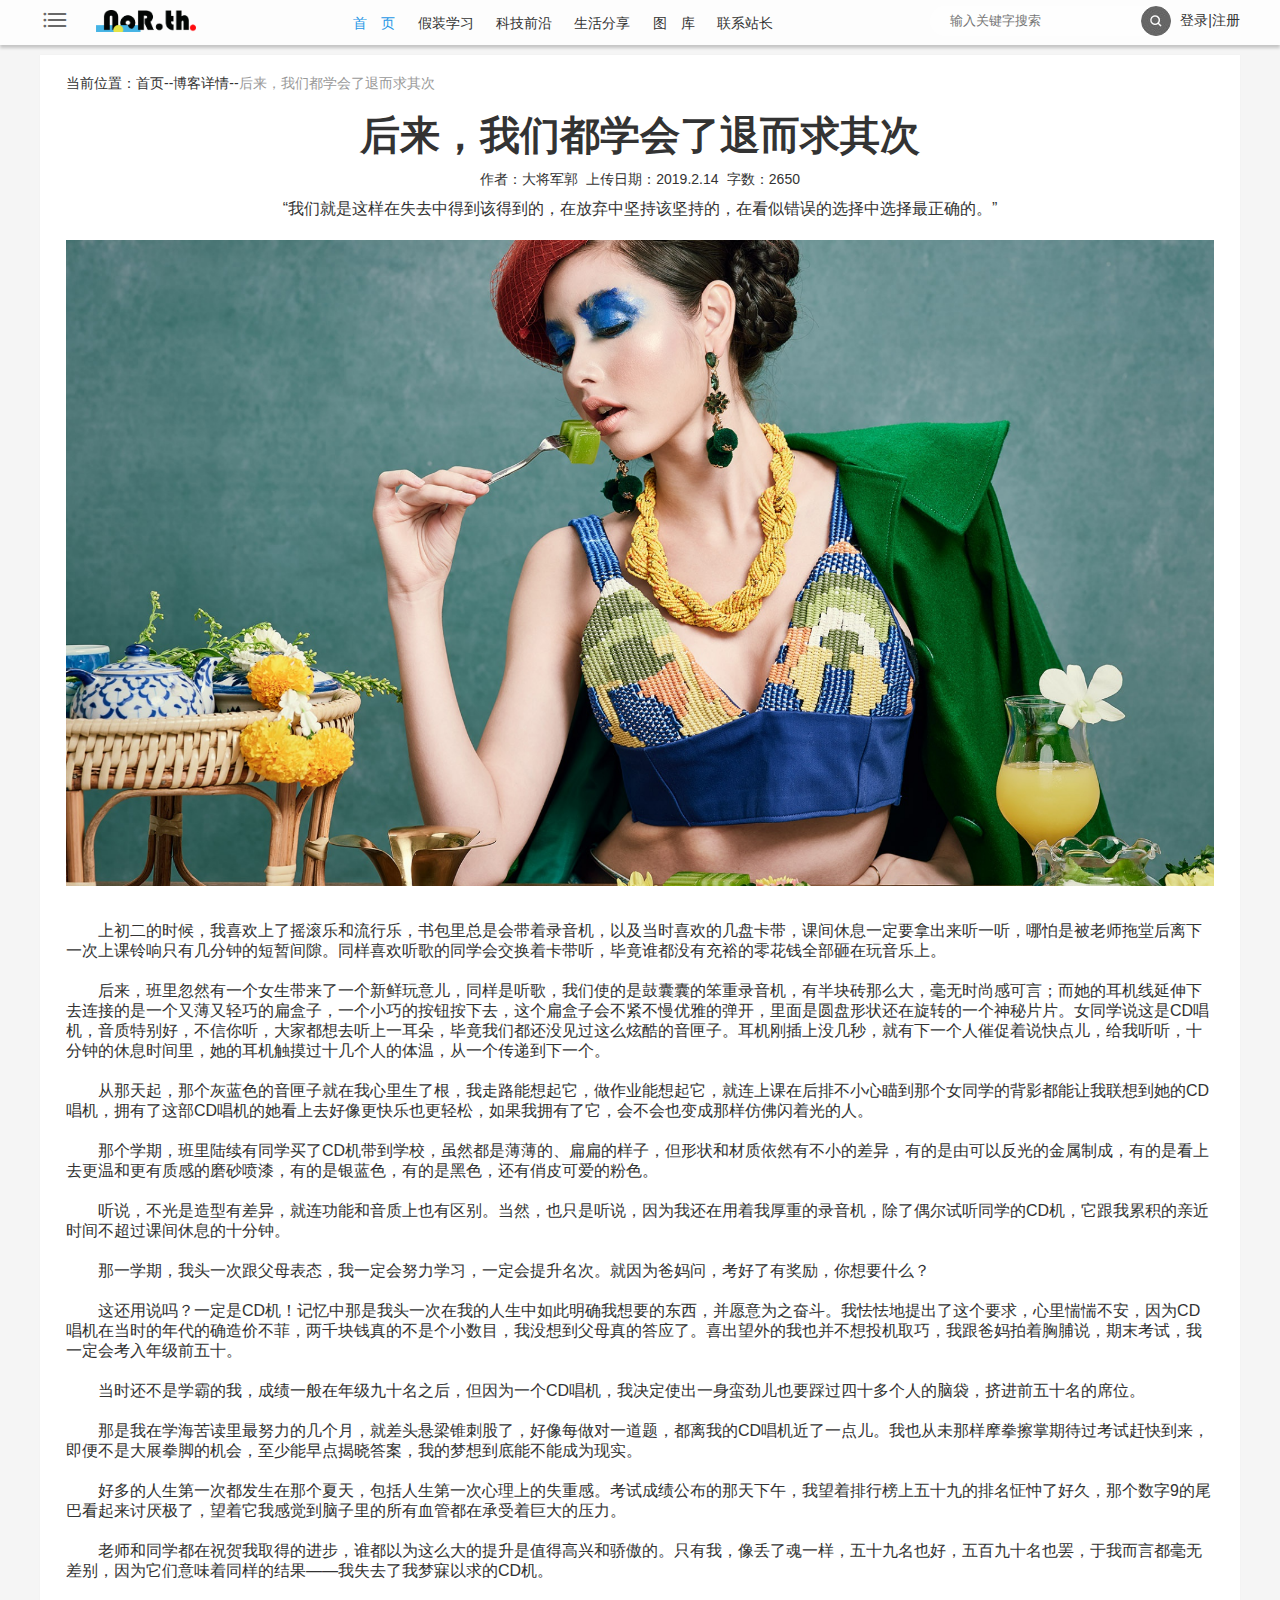
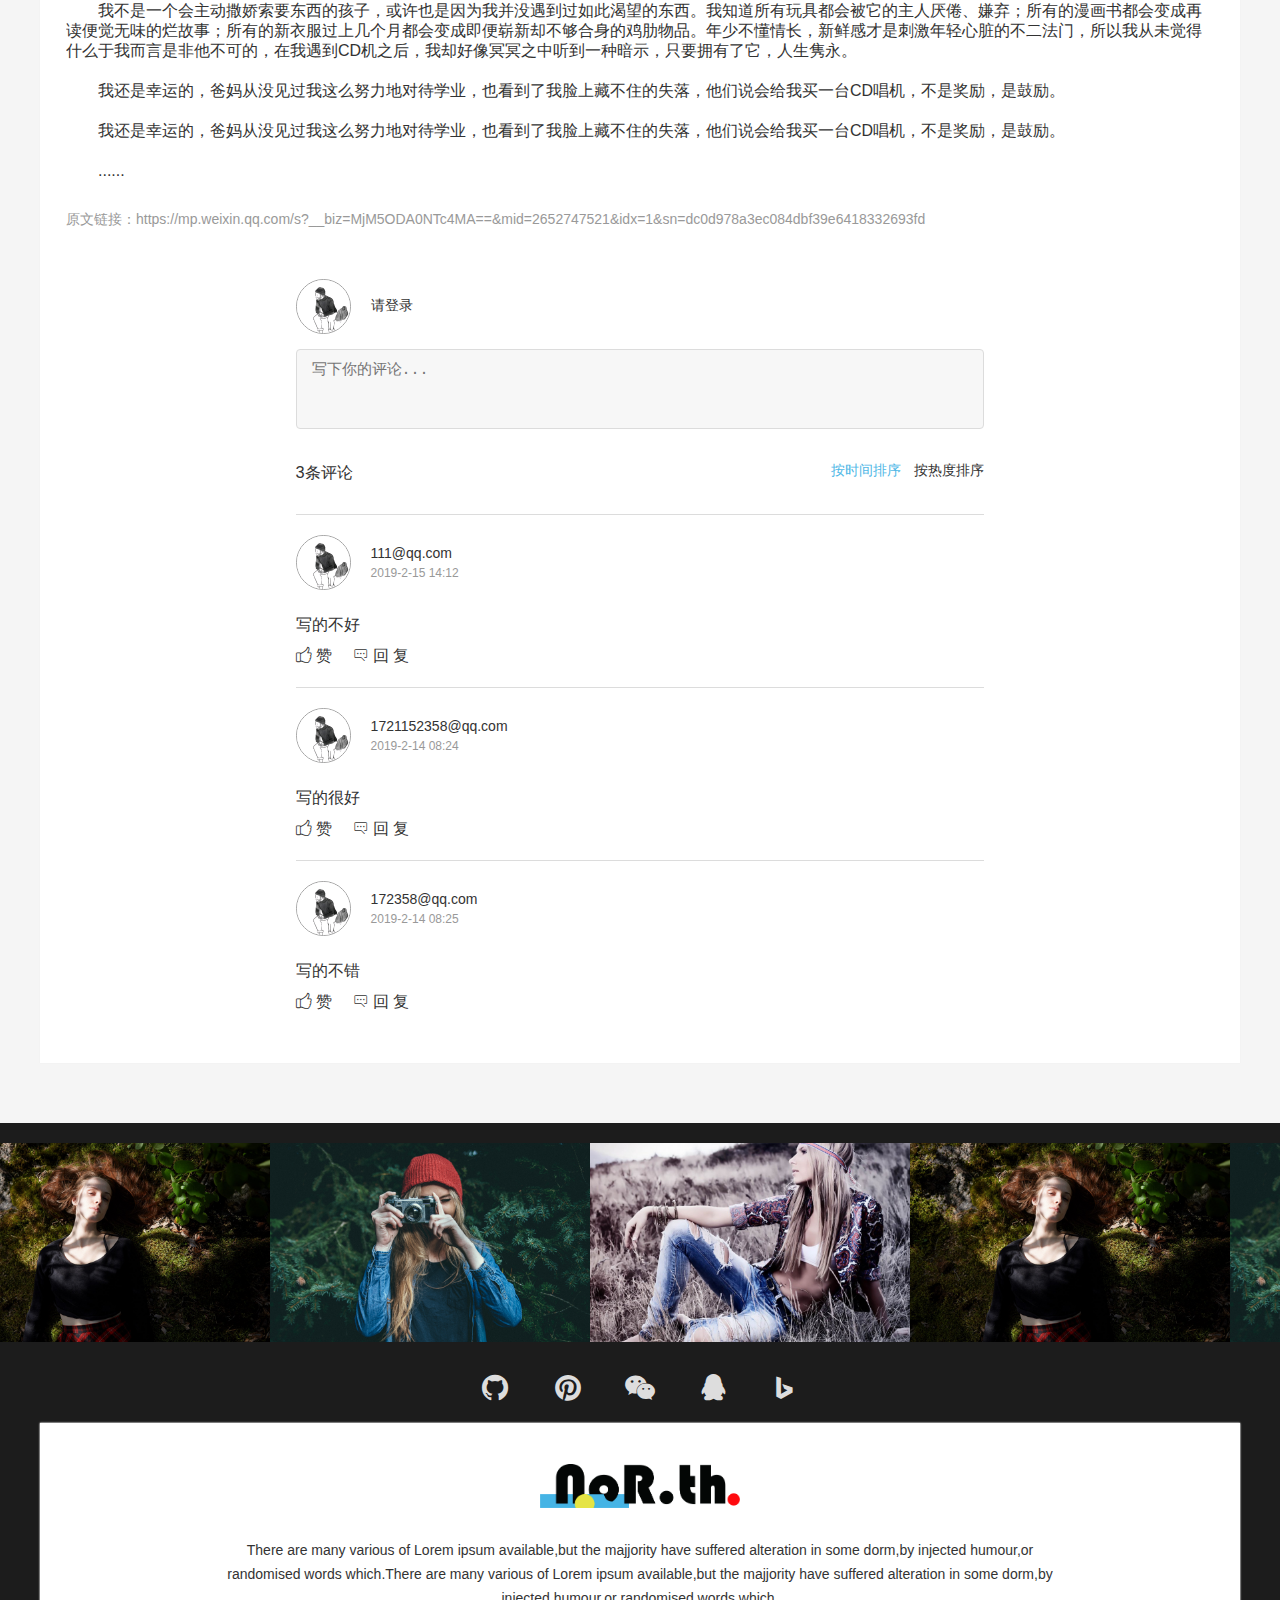
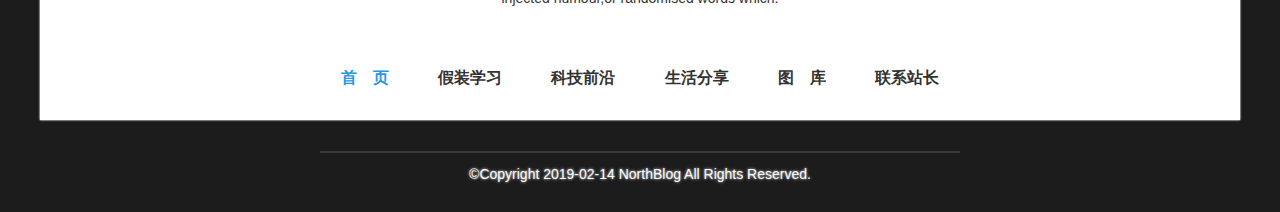
<file: article.html>
<!DOCTYPE html>
<html lang="en">
<head>
    <meta charset="UTF-8">
    <meta name="viewport" content="width=device-width, initial-scale=1.0">
    <meta http-equiv="X-UA-Compatible" content="ie=edge">
    <title>noR.th文章</title>
    <link rel="hortcut icon" href="images/w64.ico">
	<link rel="stylesheet" href="css/index.css">
	<link rel="stylesheet" href="css/reset.css">
    <link rel="stylesheet" href="./fonticon/iconfont.css">
    <link rel="stylesheet" href="css/article.css">
</head>
<body>
    <div class="wrap">
        <!-- 顶部导航 -->
		<div class="top">
			<div class="top_nav flexrow">
				<ul class="lefts flexrow">
					<!-- 更多按钮 -->
					<li class="more">
						<a href="javascript:;">
							<i class="iconfont iconmoreclass"></i>
						</a>
						<ul class="morelist">
							<li>
								<a href="https://github.com/" target="_blank" class="github">
									<i class="iconfont iconGitHub"></i><span class="iconname">Git</span>
								</a>
							</li>
							<li>
								<a href="https://alpha.wallhaven.cc/" target="_blank" class="pinterest">
									<i class="iconfont iconpinterest"></i><span class="iconname">Pinterest</span>
								</a>
							</li>
							<li>
								<a href="javescript:;" class="wechat">
									<i class="iconfont iconwechat"></i><span class="iconname">Wechat</span>
								</a>
							</li>
							<li>
								<a href="javascript:;" class="qq">
									<i class="iconfont iconicon"></i><span class="iconname">QQ</span>
								</a>
							</li>
							<li>
								<a href="https://cn.bing.com" target="_blank" class="bing">
									<i class="iconfont iconbing"></i><span class="iconname">Bing</span>
								</a>
							</li>
							<li>
								<a href="javascript:;">
									订阅<span class="iconname">+</span>
								</a>
							</li>
						</ul>
					</li>
					<li>
						<a href="index.html" class="logotop">
							<img src="images/logo.png" alt="" per="回到首页">
						</a>
					</li>						
				</ul>
				<ul class="middle flexrow">
					<li><a href="index.html" class="activelink">首　页</a></li>
					<li><a href="study.html">假装学习</a></li>
					<li><a href="technoligy.html">科技前沿</a></li>
					<li><a href="life.html">生活分享</a></li>
					<li><a href="gallery.html">图　库</a></li>
					<li><a href="contact.html">联系站长</a></li>
				</ul>
				<form class="right" id="searchbox">
						<input type="text" placeholder="输入关键字搜索" class="search"><input type="button" class="button" value="">
				</form>
				<div id="state">
					<a href="login.html" class="login">登录</a>
					<span>|</span>
					<a href="login.html?zhuce" class="registered">注册</a>
					<!-- <a href="javascript:;">1721152358@qq.com</a>
					<a href="javascript:;">[注销]</a> -->
				</div>
			</div>
        </div>
        <!-- 主要内容 -->
        <div class="wrap1200">
            <div class="main_content">
            <!-- 回到顶部按钮 -->
                 <div id="back_top">
                    <i class="iconfont iconbackTop"></i>
                </div>
            <!-- 主体 -->
                <!-- 当前位置 -->
                <ul class="location flexrow">
                    <li>当前位置：</li>
                    <li><a href="index.html">首页</a>--</li>
                    <li><a href="index.html">博客详情</a>--</li>
                    <li><span class="now">后来，我们都学会了退而求其次</span></li>
                </ul>
                <!-- 标题 -->
                <div class="header flexcol_center">
                    <h3>后来，我们都学会了退而求其次</h3>
                    <div class="flexrow">
                        <p>作者：<span>大将军郭</span></p>
                        <p>上传日期：<span>2019.2.14</span></p>
                        <p>字数：<span>2650</span></p>
                    </div>
                    <p class="first_sentence">“我们就是这样在失去中得到该得到的，在放弃中坚持该坚持的，在看似错误的选择中选择最正确的。”</p> 
                </div>
                <div class="top_banner">
                    <img src="./images/wallhaven-745914_1920x1080.png" alt="">
                </div>
                <!-- 文章内容 -->
                <div class="article_content">
                   <p>上初二的时候，我喜欢上了摇滚乐和流行乐，书包里总是会带着录音机，以及当时喜欢的几盘卡带，课间休息一定要拿出来听一听，哪怕是被老师拖堂后离下一次上课铃响只有几分钟的短暂间隙。同样喜欢听歌的同学会交换着卡带听，毕竟谁都没有充裕的零花钱全部砸在玩音乐上。</p>
                   <p>后来，班里忽然有一个女生带来了一个新鲜玩意儿，同样是听歌，我们使的是鼓囊囊的笨重录音机，有半块砖那么大，毫无时尚感可言；而她的耳机线延伸下去连接的是一个又薄又轻巧的扁盒子，一个小巧的按钮按下去，这个扁盒子会不紧不慢优雅的弹开，里面是圆盘形状还在旋转的一个神秘片片。女同学说这是CD唱机，音质特别好，不信你听，大家都想去听上一耳朵，毕竟我们都还没见过这么炫酷的音匣子。耳机刚插上没几秒，就有下一个人催促着说快点儿，给我听听，十分钟的休息时间里，她的耳机触摸过十几个人的体温，从一个传递到下一个。</p>
                   <p>从那天起，那个灰蓝色的音匣子就在我心里生了根，我走路能想起它，做作业能想起它，就连上课在后排不小心瞄到那个女同学的背影都能让我联想到她的CD唱机，拥有了这部CD唱机的她看上去好像更快乐也更轻松，如果我拥有了它，会不会也变成那样仿佛闪着光的人。</p>
                   <p>那个学期，班里陆续有同学买了CD机带到学校，虽然都是薄薄的、扁扁的样子，但形状和材质依然有不小的差异，有的是由可以反光的金属制成，有的是看上去更温和更有质感的磨砂喷漆，有的是银蓝色，有的是黑色，还有俏皮可爱的粉色。</p>
                   <p>听说，不光是造型有差异，就连功能和音质上也有区别。当然，也只是听说，因为我还在用着我厚重的录音机，除了偶尔试听同学的CD机，它跟我累积的亲近时间不超过课间休息的十分钟。</p>
                   <p>那一学期，我头一次跟父母表态，我一定会努力学习，一定会提升名次。就因为爸妈问，考好了有奖励，你想要什么？</p>
                   <p>这还用说吗？一定是CD机！记忆中那是我头一次在我的人生中如此明确我想要的东西，并愿意为之奋斗。我怯怯地提出了这个要求，心里惴惴不安，因为CD唱机在当时的年代的确造价不菲，两千块钱真的不是个小数目，我没想到父母真的答应了。喜出望外的我也并不想投机取巧，我跟爸妈拍着胸脯说，期末考试，我一定会考入年级前五十。</p>
                   <p>当时还不是学霸的我，成绩一般在年级九十名之后，但因为一个CD唱机，我决定使出一身蛮劲儿也要踩过四十多个人的脑袋，挤进前五十名的席位。</p>
                   <p>那是我在学海苦读里最努力的几个月，就差头悬梁锥刺股了，好像每做对一道题，都离我的CD唱机近了一点儿。我也从未那样摩拳擦掌期待过考试赶快到来，即便不是大展拳脚的机会，至少能早点揭晓答案，我的梦想到底能不能成为现实。</p>
                   <p>好多的人生第一次都发生在那个夏天，包括人生第一次心理上的失重感。考试成绩公布的那天下午，我望着排行榜上五十九的排名怔忡了好久，那个数字9的尾巴看起来讨厌极了，望着它我感觉到脑子里的所有血管都在承受着巨大的压力。</p>
                   <p>老师和同学都在祝贺我取得的进步，谁都以为这么大的提升是值得高兴和骄傲的。只有我，像丢了魂一样，五十九名也好，五百九十名也罢，于我而言都毫无差别，因为它们意味着同样的结果——我失去了我梦寐以求的CD机。</p>
                   <p>我不是一个会主动撒娇索要东西的孩子，或许也是因为我并没遇到过如此渴望的东西。我知道所有玩具都会被它的主人厌倦、嫌弃；所有的漫画书都会变成再读便觉无味的烂故事；所有的新衣服过上几个月都会变成即便崭新却不够合身的鸡肋物品。年少不懂情长，新鲜感才是刺激年轻心脏的不二法门，所以我从未觉得什么于我而言是非他不可的，在我遇到CD机之后，我却好像冥冥之中听到一种暗示，只要拥有了它，人生隽永。</p>
                   <p>我还是幸运的，爸妈从没见过我这么努力地对待学业，也看到了我脸上藏不住的失落，他们说会给我买一台CD唱机，不是奖励，是鼓励。</p>
                   <p>我还是幸运的，爸妈从没见过我这么努力地对待学业，也看到了我脸上藏不住的失落，他们说会给我买一台CD唱机，不是奖励，是鼓励。</p>
                   <p>......</p>
                </div>
                <!-- 原文链接 -->
                <div class="origin">
                    <p>原文链接：<a href="https://mp.weixin.qq.com/s?__biz=MjM5ODA0NTc4MA==&mid=2652747521&idx=1&sn=dc0d978a3ec084dbf39e6418332693fd" target="_blank">https://mp.weixin.qq.com/s?__biz=MjM5ODA0NTc4MA==&mid=2652747521&idx=1&sn=dc0d978a3ec084dbf39e6418332693fd</a></p>
                </div>
                <!-- 评论 -->
                <div class="comment flexcol_center">
                    <!-- 写评论 -->
                    <div class="comment_box">
                        <div class="flexrow">
                            <div class="head_pic"><img src="./images/w64.png" alt=""></div>
                            <p class="user">请登录</p> 
                        </div>
						<textarea name="" id="write_comment" placeholder="写下你的评论..."></textarea>
						<div class="btn_box_wrap">
							 <div class="btn_box">
								<a href="javascript:;" class="cancel">取消</a>
								<a href="javascript:;" class="confirm">发表</a>
                        	</div>
						</div>
                       
                         <!-- 评论列表 -->
                        <div class="comment_listbox">
                            <div class="list_head">
                                <h3><span class="sum"></span>条评论</h3>
                                <p><a href="javascript:;" class="sort_active">按时间排序</a>
                                    <a href="javascript:;">按热度排序</a></p>
                            </div>
							<!-- 评论 -->
							<div class="comment_lists_box">
								<div class="nothing">还没有评论哦！</div>
								<!-- <ul class="comment_lists">
									<li class="flexrow">
									<div class="head_pic"><img src="./images/w64.png" alt=""></div>
									<div class="user">
										<p class="email">1721152358@qq.com</p>
											<p class="date">2019.2.14 19:15</p> 
									</div>
									</li>
									<li class="words"><p>写的很好</p></li>
									<li class="iconb">
										<div>
											<a href="javascript:;" class="iconfont iconzan">赞</a>
											<a href="javascript:;" class="iconfont iconhuifu">回复</a>
										</div>
										<i class="iconfont iconshanchu"></i>
									</li>
								</ul> -->
							</div> 
                        </div>
                    </div>
                </div>
            </div>
        </div>
        <!-- 尾部 -->
		<div class="footer">
			<!-- 页底轮播图 -->
			<div class="footer_figure">			
				<ul id="footerFigure">
					<li><img src="images/banner1.png" alt=""></li>
					<li><img src="images/banner2.png" alt=""></li>
					<li><img src="images/banner3.png" alt=""></li>
					<li><img src="images/banner1.png" alt=""></li>
					<li><img src="images/banner2.png" alt=""></li>
					<li><img src="images/banner3.png" alt=""></li>
				</ul>
			</div>
			<div>	
				<ul class="left bottom_icon flexrow">
					<li>
						<a href="https://github.com/" target="_blank">
							<i class="iconfont iconGitHub"></i>
						</a>
					</li>
					<li>
						<a href="https://alpha.wallhaven.cc/" target="_blank">
							<i class="iconfont iconpinterest"></i>
						</a>
					</li>
					<li>
						<a href="javescript:;">
							<i class="iconfont iconwechat"></i>
						</a>
					</li>
					<li>
						<a href="javascript:;">
							<i class="iconfont iconicon"></i>
						</a>
					</li>
					<li>
						<a href="https://cn.bing.com" target="_blank">
							<i class="iconfont iconbing"></i>
						</a>
					</li>
				</ul>
			</div>
			<!-- 页底主要内容 -->
			<div class="wrap1200">
				<div class="foot_head">
					<div class="logo">
						<a href="index.html"><img src="./images/logo.png" alt="" title="不是所有的North都这么好看"></a>
					</div>
					<div class="instruction">There are many various of Lorem ipsum available,but the majjority have suffered alteration in some dorm,by injected humour,or randomised words which.There are many various of Lorem ipsum available,but the majjority have suffered alteration in some dorm,by injected humour,or randomised words which.
					</div>
					<div class="footnav">
						<ul class="middle flexrow">
							<li><a href="index.html" class="activelink">首　页</a></li>
							<li><a href="study.html">假装学习</a></li>							
							<li><a href="technoligy.html">科技前沿</a></li>
							<li><a href="life.html">生活分享</a></li>
							<li><a href="gallery.html">图　库</a></li>
							<li><a href="contact.html">联系站长</a></li>
						</ul>
					</div>
				</div>
			</div>
			<div class="copy">
				<p>&copy;Copyright 2019-02-14 NorthBlog All Rights Reserved.</p>
			</div>
		</div>
    </div>
    <script src="js/jquery-3.4.0.min.js"></script>
    <script src="js/public.js"></script>
</body>
</html>
</file>
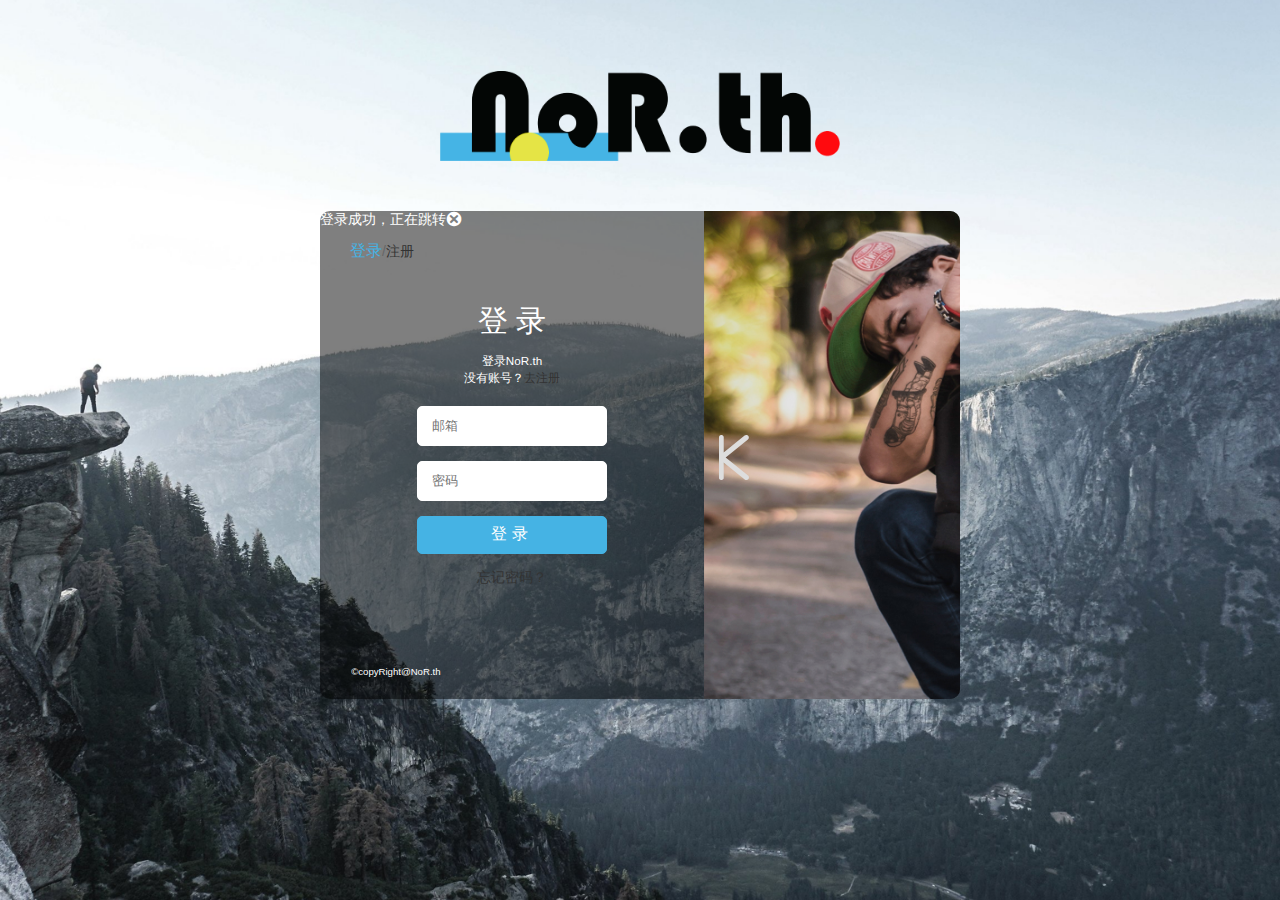
<file: login.html>
<!DOCTYPE html>
<html lang="en">
<head>
	<meta charset="UTF-8">
	<title>NoR.th登录</title>
	<link rel="hortcut icon" href="images/w64.ico">
	<link rel="stylesheet" href="./fonticon/iconfont.css">
	<link rel="stylesheet" href="css/reset.css">
	<link rel="stylesheet" href="css/login.css">
</head>
<body>
	<div class="wrap flexcol_center">
		<img src="images/logo.png" alt="" class="logo">
		<div class="main flexrow">
			<div class="info flexcol_center">
				<div id="msg">登录成功，正在跳转</div>
				<i class="iconfont icondelete"></i>
			</div>
			<div class="page"><a class="thistag">登录</a><span>/</span><a>注册</a></div>
			<div class="leftside flexcol_center">
				<!-- <div class="page"><a class="thistag">登录</a><span>/</span><a>注册</a></div> -->
				<div class="content">
					<h3>登 录</h3>
					<p><small>登录NoR.th</small></p>
					<p><small>没有账号？<a href="login.html?zhuce" class="toa">去注册</a></small></p>
					<form action="">
						<input type="email" placeholder="邮箱" required class="email" id="loginemail" value="">
						<input type="password" placeholder="密码" required class="password" id="loginpass" value="">
						<input type="button" value="登录" class="loginbtn">
						<a href="javascript:;" class="toa" id="findcode">忘记密码？</a>
					</form>
				</div>
				<!-- <div class="copylogin">&copy;copyRight@NoR.th</div> -->
			</div>
			<div class="leftsidefu flexcol_center">
				<!-- <div class="page"><a>登录</a><span>/</span><a class="thistag">注册</a></div> -->
				<div class="content">
					<h3>注 册</h3>
					<p><small>注册NoR.th账号</small></p>
					<form action="">
						<input type="email" placeholder="邮箱" required class="email" id="registeremail">
						<input type="password" placeholder="密码" required class="password" id="registerpassword">
						<input type="password" placeholder="确认密码" required class="passwordb" id="registerpassword2">
						<input type="button" value="注册" class="regiterbtn">
						<a href="javascript:;" class="toa">已有账号？<a href="login.html"  class="toa">去登录</a></a>
					</form>
				</div>
				<!-- <div class="copylogin">&copy;copyRight@NoR.th</div> -->
			</div>
			<div class="rightside">
				<span class="iconfont iconpull"></span>
			</div>
			<div class="copylogin">&copy;copyRight@NoR.th</div>
		</div>
	</div>
	<script src="js/public.js"></script>
	<script src="js/login.js"></script>
</body>
</html>
</file>
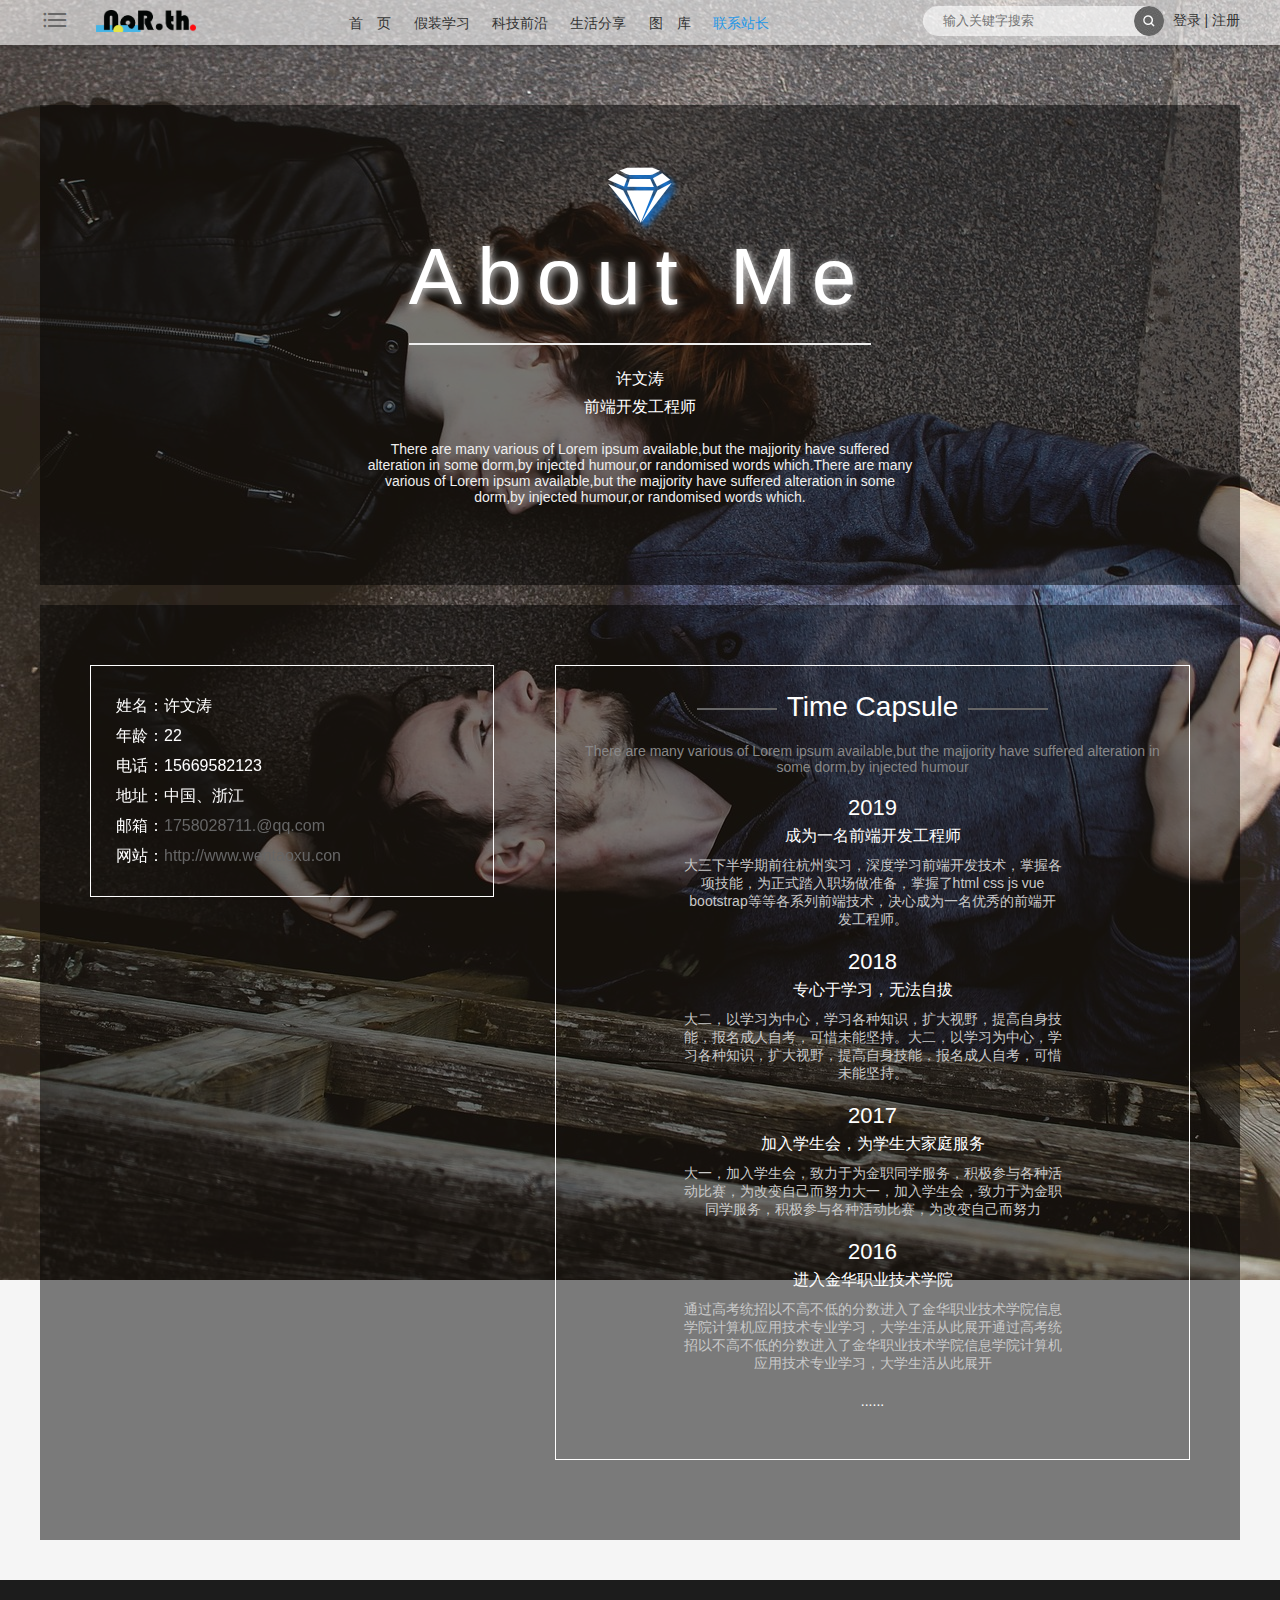
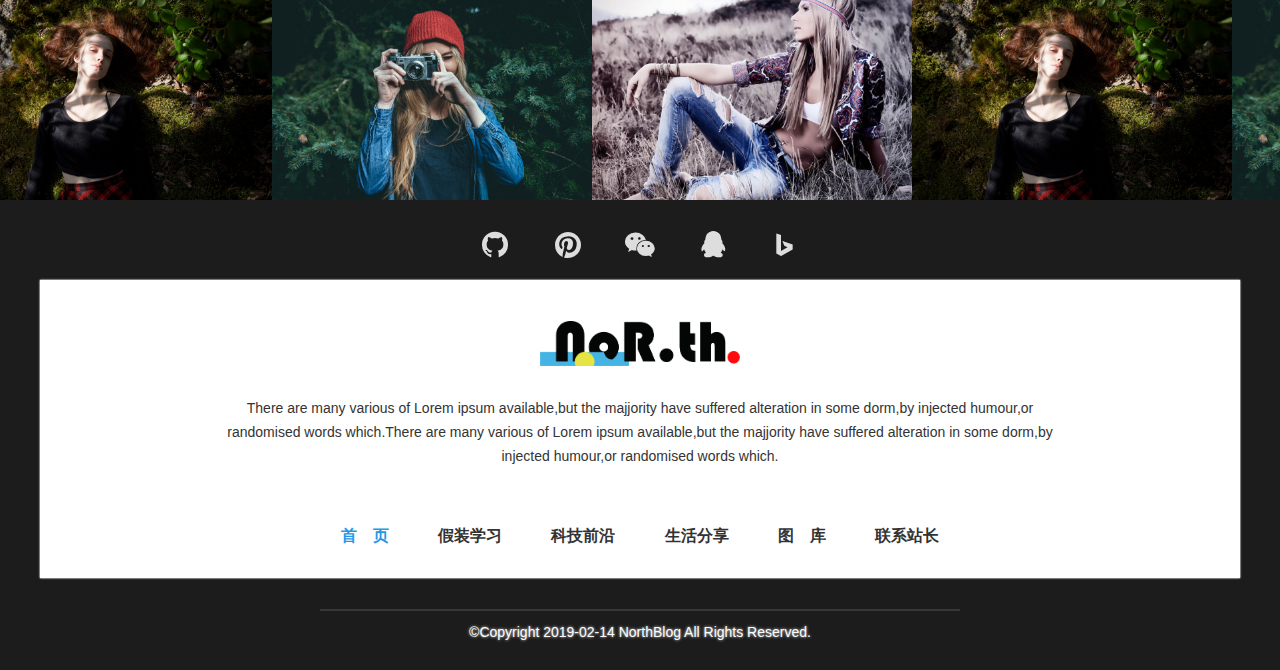
<file: resume.html>
<!DOCTYPE html>
<html lang="en">
<head>
	<meta charset="UTF-8">
	<title>站长简介</title>
	<link rel="hortcut icon" href="images/w64.ico">
	<link rel="stylesheet" href="css/reset.css">
	<link rel="stylesheet" href="css/resume.css">
	<link rel="stylesheet" href="./fonticon/iconfont.css">
</head>
<body>
	<div class="wrap">
		<!-- banner -->
		<div class="banner">
			<!-- 顶部导航 -->
			<div class="top">
				<div class="top_nav flexrow">
					<ul class="lefts flexrow">
						<!-- 更多按钮 -->
						<li class="more">
							<a href="javascript:;">
								<i class="iconfont iconmoreclass"></i>
							</a>
							<ul class="morelist">
								<li>
									<a href="https://github.com/" target="_blank" class="github">
										<i class="iconfont iconGitHub"></i><span class="iconname">Git</span>
									</a>
								</li>
								<li>
									<a href="https://alpha.wallhaven.cc/" target="_blank" class="pinterest">
										<i class="iconfont iconpinterest"></i><span class="iconname">Pinterest</span>
									</a>
								</li>
								<li>
									<a href="javescript:;" class="wechat">
										<i class="iconfont iconwechat"></i><span class="iconname">Wechat</span>
									</a>
								</li>
								<li>
									<a href="javascript:;" class="qq">
										<i class="iconfont iconicon"></i><span class="iconname">QQ</span>
									</a>
								</li>
								<li>
									<a href="https://cn.bing.com" target="_blank" class="bing">
										<i class="iconfont iconbing"></i><span class="iconname">Bing</span>
									</a>
								</li>
								<li>
									<a href="javascript:;">
										订阅<span class="iconname">+</span>
									</a>
								</li>
							</ul>
						</li>
						<li>
							<a href="index.html" class="logotop">
								<img src="images/logo.png" alt="" per="回到首页">
							</a>
						</li>						
					</ul>
					<ul class="middle flexrow">
						<li><a href="index.html">首　页</a></li>
						<li><a href="study.html">假装学习</a></li>						
						<li><a href="technoligy.html">科技前沿</a></li>
						<li><a href="life.html">生活分享</a></li>
						<li><a href="gallery.html">图　库</a></li>
						<li><a href="contact.html" class="activelink">联系站长</a></li>
					</ul>
					<form class="right" id="searchbox">
							<input type="text" placeholder="输入关键字搜索" class="search"><input type="button" class="button" value="">
					</form>
					<div id="state">
						<a href="login.html" class="login">登录</a>
						<span>|</span>
						<a href="login.html?zhuce" class="registered">注册</a>
						<!-- <a href="javascript:;">1721152358@qq.com</a>
						<a href="javascript:;">[注销]</a> -->
					</div>
				</div>
			</div>
			<!-- 主要内容 -->
			<div class="wrap1200 content">
				<div class="contentbox flexcol_center">
					<div class="begin">
						<i class="iconfont iconzuanshi"></i>
						<h3>About Me</h3>
						<p>许文涛</p>
						<p>前端开发工程师</p>
					</div>
					<div class="intrduce">
						There are many various of Lorem ipsum available,but the majjority have suffered alteration in some dorm,by injected humour,or randomised words which.There are many various of Lorem ipsum available,but the majjority have suffered alteration in some dorm,by injected humour,or randomised words which.
					</div>
				</div>
				<div class="contentbox flexrow infobox">
					<ul class="info">
						<li>姓名：许文涛</li>
						<li>年龄：22</li>
						<li>电话：15669582123</li>
						<li>地址：中国、浙江</li>
						<li>邮箱：<a href="#">1758028711.@qq.com</a></li>
						<li>网站：<a href="#">http://www.wentaoxu.con</a></li>
					</ul>
					<div class="timeline">
						<h3>Time Capsule</h3>
						<p class="introducetxt">
							There are many various of Lorem ipsum available,but the majjority have suffered alteration in some dorm,by injected humour
						</p>
						<div class="evyear flexcol_center">
							<h4>2019</h4>
							<span>成为一名前端开发工程师</span>
							<p>大三下半学期前往杭州实习，深度学习前端开发技术，掌握各项技能，为正式踏入职场做准备，掌握了html css js vue bootstrap等等各系列前端技术，决心成为一名优秀的前端开发工程师。</p>
						</div>
						<div class="evyear flexcol_center">
							<h4>2018</h4>
							<span>专心于学习，无法自拔</span>
							<p>大二，以学习为中心，学习各种知识，扩大视野，提高自身技能，报名成人自考，可惜未能坚持。大二，以学习为中心，学习各种知识，扩大视野，提高自身技能，报名成人自考，可惜未能坚持。 </p>
						</div>
						<div class="evyear flexcol_center">
							<h4>2017</h4>
							<span>加入学生会，为学生大家庭服务</span>
							<p>大一，加入学生会，致力于为金职同学服务，积极参与各种活动比赛，为改变自己而努力大一，加入学生会，致力于为金职同学服务，积极参与各种活动比赛，为改变自己而努力</p>
						</div>
						<div class="evyear flexcol_center">
							<h4>2016</h4>
							<span>进入金华职业技术学院</span>
							<p>通过高考统招以不高不低的分数进入了金华职业技术学院信息学院计算机应用技术专业学习，大学生活从此展开通过高考统招以不高不低的分数进入了金华职业技术学院信息学院计算机应用技术专业学习，大学生活从此展开</p>
						</div>
						<div class="evyear flexcol_center">
							......
						</div>
					</div>
				</div>
			</div>
		</div>
		<!-- 尾部 -->
		<div class="footer">
			<!-- 页底轮播图 -->
			<div class="footer_figure">			
				<ul id="footerFigure">
					<li><img src="images/banner1.png" alt=""></li>
					<li><img src="images/banner2.png" alt=""></li>
					<li><img src="images/banner3.png" alt=""></li>
					<li><img src="images/banner1.png" alt=""></li>
					<li><img src="images/banner2.png" alt=""></li>
					<li><img src="images/banner3.png" alt=""></li>
				</ul>
			</div>
			<div>	
				<ul class="left bottom_icon flexrow">
					<li>
						<a href="https://github.com/" target="_blank">
							<i class="iconfont iconGitHub"></i>
						</a>
					</li>
					<li>
						<a href="https://alpha.wallhaven.cc/" target="_blank">
							<i class="iconfont iconpinterest"></i>
						</a>
					</li>
					<li>
						<a href="javescript:;">
							<i class="iconfont iconwechat"></i>
						</a>
					</li>
					<li>
						<a href="javascript:;">
							<i class="iconfont iconicon"></i>
						</a>
					</li>
					<li>
						<a href="https://cn.bing.com" target="_blank">
							<i class="iconfont iconbing"></i>
						</a>
					</li>
				</ul>
			</div>
			<!-- 页底主要内容 -->
			<div class="wrap1200">
				<div class="foot_head">
					<div class="logo">
						<a href="index.html"><img src="./images/logo.png" alt="" title="不是所有的North都这么好看"></a>
					</div>
					<div class="instruction">There are many various of Lorem ipsum available,but the majjority have suffered alteration in some dorm,by injected humour,or randomised words which.There are many various of Lorem ipsum available,but the majjority have suffered alteration in some dorm,by injected humour,or randomised words which.
					</div>
					<div class="footnav">
						<ul class="middle flexrow">
							<li><a href="#" class="activelink">首　页</a></li>
							<li><a href="study.html">假装学习</a></li>							
							<li><a href="technoligy.html">科技前沿</a></li>
							<li><a href="life.html">生活分享</a></li>
							<li><a href="gallery.html">图　库</a></li>
							<li><a href="contact.html">联系站长</a></li>
						</ul>
					</div>
				</div>
			</div>
			<div class="copy">
				<p>&copy;Copyright 2019-02-14 NorthBlog All Rights Reserved.</p>
			</div>
		</div>
	</div>
	<script src="js/public.js"></script>
</body>
</html>
</file>
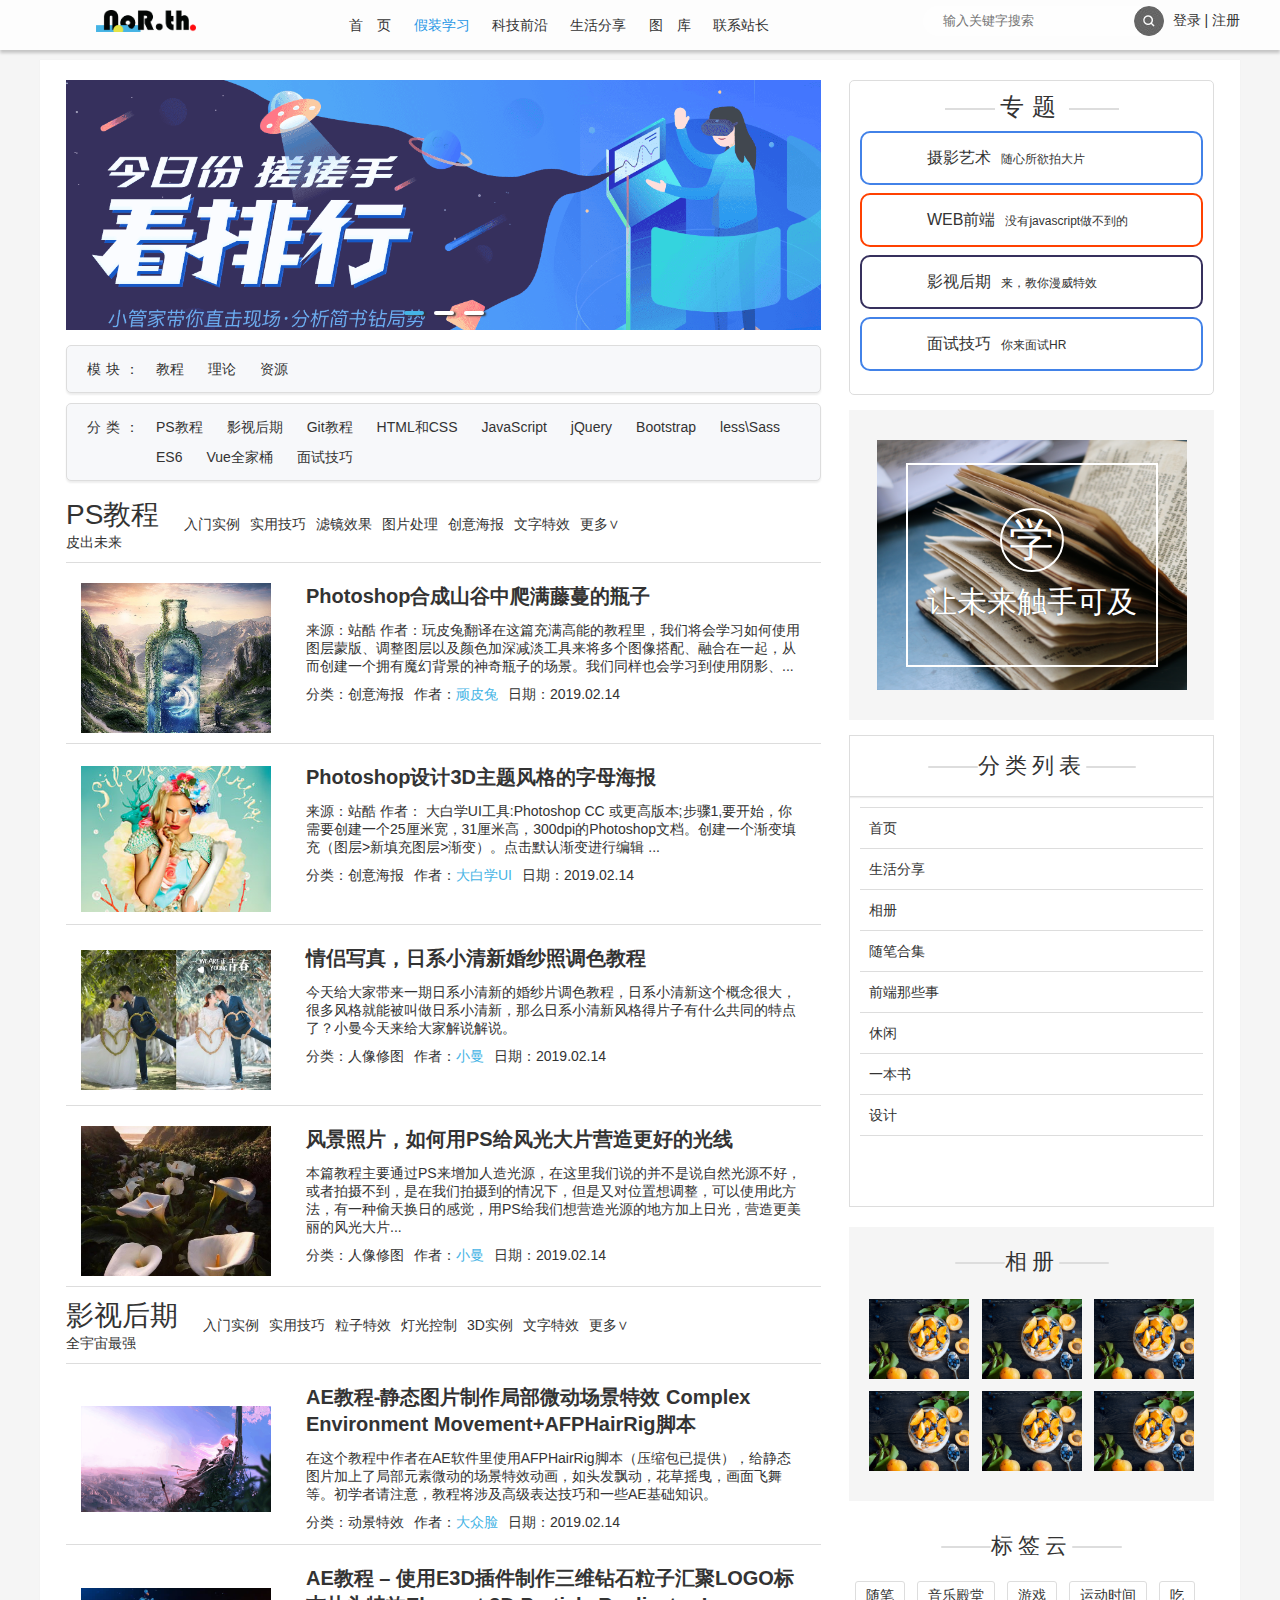
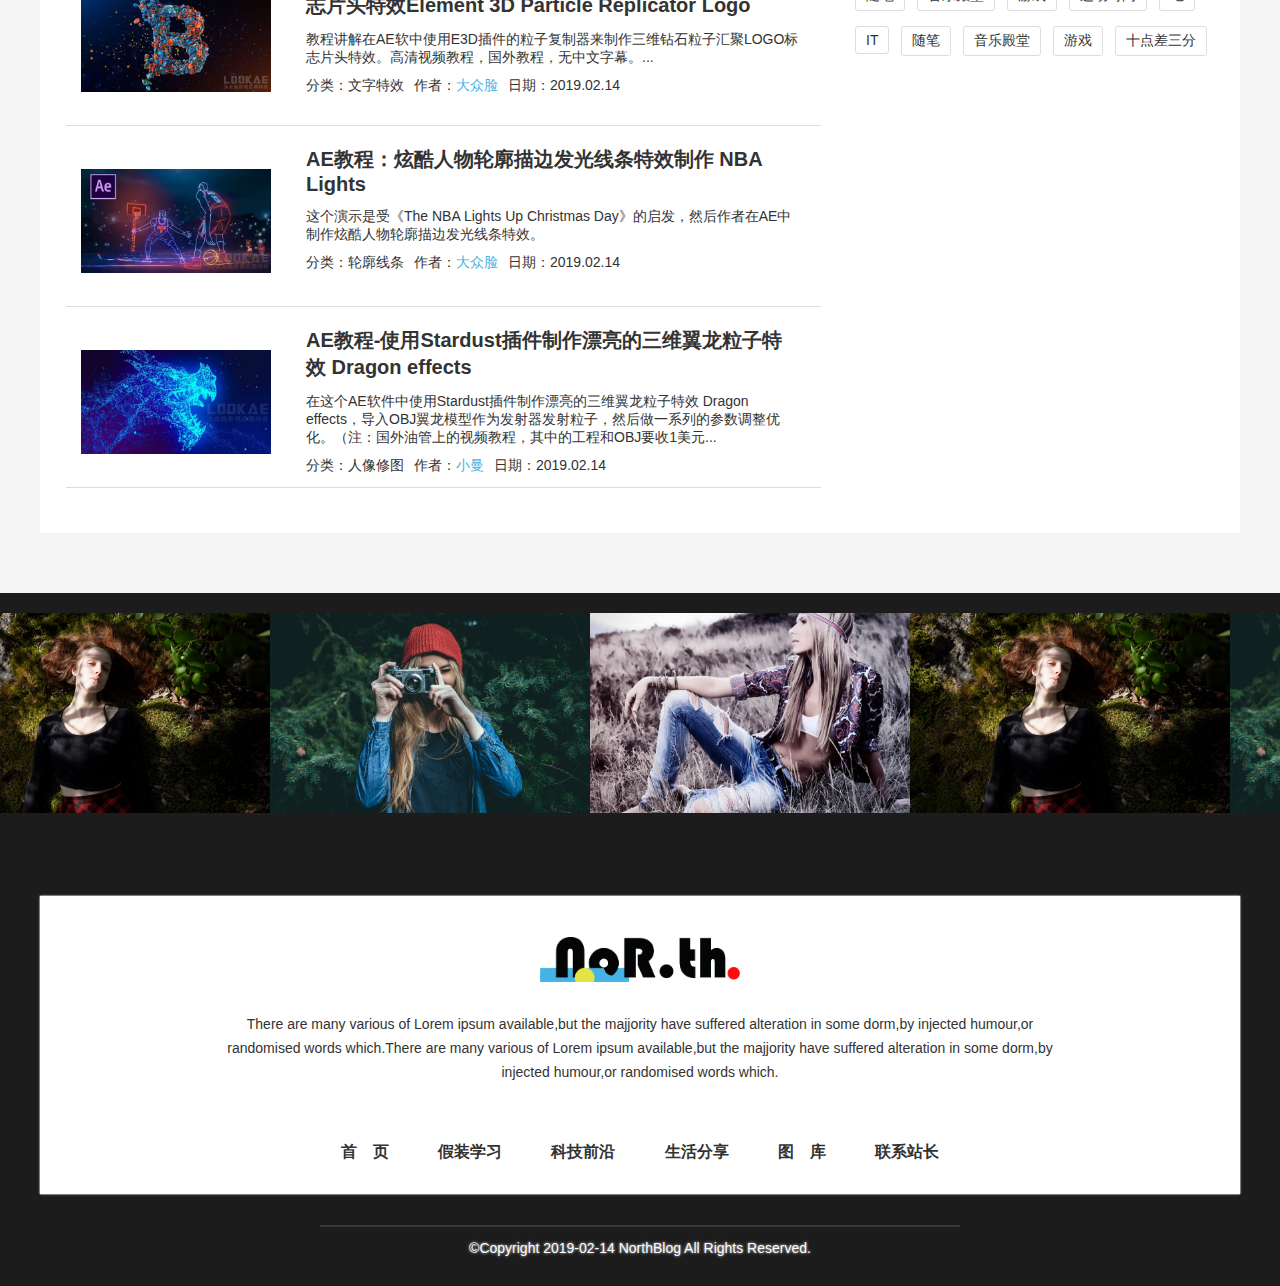
<file: study.html>
<!DOCTYPE html>
<html lang="en">
<head>
	<meta charset="UTF-8">
	<title>NoR.th假装学习</title>
	<link rel="hortcut icon" href="images/w64.ico">
	<link rel="stylesheet" href="css/index.css">
	<link rel="stylesheet" href="css/reset.css">
	<link rel="stylesheet" href="css/study.css">
	<link rel="stylesheet" href="https://at.alicdn.com/t/font_1129996_0jqxyta5m6xm.css">
	<script src="js/jquery-3.4.0.min.js"></script>
	<script src="js/study.js"></script>
	<script src="js/index.js"></script>
</head>
<body>
	<div class="wrap">
		<!-- 顶部导航 -->
		<div class="top">
			<div class="top_nav flexrow">
				<ul class="lefts flexrow">
					<!-- 更多按钮 -->
					<li class="more">
						<a href="javascript:;">
							<i class="iconfont iconmoreclass"></i>
						</a>
						<ul class="morelist">
							<li>
								<a href="https://github.com/" target="_blank" class="github">
									<i class="iconfont iconGitHub"></i><span class="iconname">Git</span>
								</a>
							</li>
							<li>
								<a href="https://alpha.wallhaven.cc/" target="_blank" class="pinterest">
									<i class="iconfont iconpinterest"></i><span class="iconname">Pinterest</span>
								</a>
							</li>
							<li>
								<a href="javescript:;" class="wechat">
									<i class="iconfont iconwechat"></i><span class="iconname">Wechat</span>
								</a>
							</li>
							<li>
								<a href="javascript:;" class="qq">
									<i class="iconfont iconicon"></i><span class="iconname">QQ</span>
								</a>
							</li>
							<li>
								<a href="https://cn.bing.com" target="_blank" class="bing">
									<i class="iconfont iconbing"></i><span class="iconname">Bing</span>
								</a>
							</li>
							<li>
								<a href="javascript:;">
									订阅<span class="iconname">+</span>
								</a>
							</li>
						</ul>
					</li>
					<li>
						<a href="index.html" class="logotop">
							<img src="images/logo.png" alt="" per="回到首页">
						</a>
					</li>						
				</ul>
				<ul class="middle flexrow">
					<li><a href="index.html">首　页</a></li>
					<li><a href="study.html" class="activelink">假装学习</a></li>
					<li><a href="technoligy.html">科技前沿</a></li>
					<li><a href="life.html">生活分享</a></li>
					<li><a href="gallery.html">图　库</a></li>
					<li><a href="contact.html">联系站长</a></li>
				</ul>
				<form class="right">
					<input type="text" placeholder="输入关键字搜索" class="search"><input type="button" class="button" value="">
				</form>
				<div>
					<a href="login.html" class="login">登录</a>
					<span>|</span>
					<a href="login.html?1" class="registered">注册</a>
				</div>
			</div>
		</div>
		<!-- 主要内容 -->
		<div class="wrap1200">
			<div class="main_content flexrow">
				<!-- 左侧主要内容 -->
				<div class="left_content">
					<!-- 轮播图 -->
					<div class="boxwrap">
						<ul class="banner_ul">
							<li><a href="javascript:;"><img src="images/ad3.png" alt=""></a></li>
							<li><a href="javascript:;"><img src="images/ad1.png" alt=""></a></li>
							<li><a href="javascript:;"><img src="images/ad2.png" alt=""></a></li>
							<li><a href="javascript:;"><img src="images/ad3.png" alt=""></a></li>
							<li><a href="javascript:;"><img src="images/ad1.png" alt=""></a></li>
						</ul>
						<span class="iconfont iconleft"></span>
						<span class="iconfont iconright"></span>
						<ol class="banner_btn flexcol_center">
							<li class="btn btnactive"></li>
							<li class="btn"></li>
							<li class="btn"></li>
						</ol>
					</div>
				<!-- 分类 -->
					<div class="type">
						<div class="modelbox flexrow">
							<span>模块：</span>
							<ul class="lists flexrow">
								<li><a href="javascript:;">教程</a></li>
								<li><a href="javascript:;">理论</a></li>
								<li><a href="javascript:;">资源</a></li>
							</ul>
						</div>
						<div class="modelbox flexrow">
							<span>分类：</span>
							<ul class="lists flexrow">
								<li><a href="javascript:;">PS教程</a></li>
								<li><a href="javascript:;">影视后期</a></li>
								<li><a href="javascript:;">Git教程</a></li>
								<li><a href="javascript:;">HTML和CSS</a></li>
								<li><a href="javascript:;">JavaScript</a></li>
								<li><a href="javascript:;">jQuery</a></li>
								<li><a href="javascript:;">Bootstrap</a></li>
								<li><a href="javascript:;">less\Sass</a></li>
								<li><a href="javascript:;">ES6</a></li>
								<li><a href="javascript:;">Vue全家桶</a></li>
								<li><a href="javascript:;">面试技巧</a></li>
							</ul>
						</div>
					</div>
					<!-- 内容 -->
					<div class="main">
						<!-- ps教程 -->
						<div class="tag_header">
							<div>
								<h3>PS教程</h3>
								<p>皮出未来</p>
							</div>
							<ul class="subnav">
								<li><a href="javascript:;">入门实例</a></li>
								<li><a href="javascript:;">实用技巧</a></li>
								<li><a href="javascript:;">滤镜效果</a></li>
								<li><a href="javascript:;">图片处理</a></li>
								<li><a href="javascript:;">创意海报</a></li>
								<li><a href="javascript:;">文字特效</a></li>
								<li><a href="javascript:;">更多&or;</a></li>
							</ul>
						</div>
						<div class="content_box flexrow">
							<div class="left_img_box flexcol_center">
								<img src="images/study01.png" alt="">
							</div>
							<div class="right_txt">
								<div>
									<h3><a href="javascript:;">Photoshop合成山谷中爬满藤蔓的瓶子</a></h3>
									<p>来源：站酷 作者：玩皮兔翻译在这篇充满高能的教程里，我们将会学习如何使用图层蒙版、调整图层以及颜色加深减淡工具来将多个图像搭配、融合在一起，从而创建一个拥有魔幻背景的神奇瓶子的场景。我们同样也会学习到使用阴影、...</p>
								</div>
								<ul class="types flexrow">
									<div class="flexrow">
									<li>分类：<span class="type_txt">创意海报</span></li>
									<li>作者：<span class="ps_author">顽皮兔</span></li>
									<li>日期：<span class="data">2019.02.14</span></li></div>
									<li><a href="javascript:;" class="iconfont iconshanchu"></a></li>
								</ul>
							</div>
						</div>
						<div class="content_box flexrow">
							<div class="left_img_box flexcol_center">
								<img src="images/study02.png" alt="">
							</div>
							<div class="right_txt">
								<div>
									<h3><a href="javascript:;">Photoshop设计3D主题风格的字母海报</a></h3>
									<p>来源：站酷 作者： 大白学UI工具:Photoshop CC 或更高版本;步骤1,要开始，你需要创建一个25厘米宽，31厘米高，300dpi的Photoshop文档。创建一个渐变填充（图层>新填充图层>渐变）。点击默认渐变进行编辑 ...</p>
								</div>
								<ul class="types flexrow">
									<div class="flexrow">
									<li>分类：<span class="type_txt">创意海报</span></li>
									<li>作者：<span class="ps_author">大白学UI</span></li>
									<li>日期：<span class="data">2019.02.14</span></li></div>
									<li><a href="javascript:;" class="iconfont iconshanchu"></a></li>
								</ul>
							</div>
						</div>
						<div class="content_box flexrow">
							<div class="left_img_box flexcol_center">
								<img src="images/study03.png" alt="">
							</div>
							<div class="right_txt">
								<div>
									<h3><a href="javascript:;">情侣写真，日系小清新婚纱照调色教程</a></h3>
									<p>今天给大家带来一期日系小清新的婚纱片调色教程，日系小清新这个概念很大，很多风格就能被叫做日系小清新，那么日系小清新风格得片子有什么共同的特点了？小曼今天来给大家解说解说。</p>
								</div>
								<ul class="types flexrow">
									<div class="flexrow">
									<li>分类：<span class="type_txt">人像修图</span></li>
									<li>作者：<span class="ps_author">小曼</span></li>
									<li>日期：<span class="data">2019.02.14</span></li></div>
									<li><a href="javascript:;" class="iconfont iconshanchu"></a></li>
								</ul>
							</div>
						</div>
						<div class="content_box flexrow">
							<div class="left_img_box flexcol_center">
								<img src="images/study04.png" alt="">
							</div>
							<div class="right_txt">
								<div>
									<h3><a href="javascript:;">风景照片，如何用PS给风光大片营造更好的光线</a></h3>
									<p>本篇教程主要通过PS来增加人造光源，在这里我们说的并不是说自然光源不好，或者拍摄不到，是在我们拍摄到的情况下，但是又对位置想调整，可以使用此方法，有一种偷天换日的感觉，用PS给我们想营造光源的地方加上日光，营造更美丽的风光大片...</p>
								</div>
								<ul class="types flexrow">
									<div class="flexrow">
									<li>分类：<span class="type_txt">人像修图</span></li>
									<li>作者：<span class="ps_author">小曼</span></li>
									<li>日期：<span class="data">2019.02.14</span></li></div>
									<li><a href="javascript:;" class="iconfont iconshanchu"></a></li>
								</ul>
							</div>
						</div>
						<!-- 影视后期 -->
						<div class="tag_header">
							<div>
								<h3>影视后期</h3>
								<p>全宇宙最强</p>
							</div>
							<ul class="subnav">
								<li><a href="javascript:;">入门实例</a></li>
								<li><a href="javascript:;">实用技巧</a></li>
								<li><a href="javascript:;">粒子特效</a></li>
								<li><a href="javascript:;">灯光控制</a></li>
								<li><a href="javascript:;">3D实例</a></li>
								<li><a href="javascript:;">文字特效</a></li>
								<li><a href="javascript:;">更多&or;</a></li>
							</ul>
						</div>
						<div class="content_box flexrow">
							<div class="left_img_box flexcol_center">
								<img src="images/study05.gif" alt="">
							</div>
							<div class="right_txt">
								<div>
									<h3><a href="javascript:;">AE教程-静态图片制作局部微动场景特效 Complex Environment Movement+AFPHairRig脚本</a></h3>
									<p>在这个教程中作者在AE软件里使用AFPHairRig脚本（压缩包已提供），给静态图片加上了局部元素微动的场景特效动画，如头发飘动，花草摇曳，画面飞舞等。初学者请注意，教程将涉及高级表达技巧和一些AE基础知识。</p>
								</div>
								<ul class="types flexrow">
									<div class="flexrow"><li>分类：<span class="type_txt">动景特效</span></li>
									<li>作者：<span class="ps_author">大众脸</span></li>
									<li>日期：<span class="data">2019.02.14</span></li></div>
									<li><a href="javascript:;" class="iconfont iconshanchu"></a></li>
								</ul>
							</div>
						</div>
						<div class="content_box flexrow">
							<div class="left_img_box flexcol_center">
								<img src="images/study06.png" alt="">
							</div>
							<div class="right_txt">
								<div>
									<h3><a href="javascript:;">AE教程 – 使用E3D插件制作三维钻石粒子汇聚LOGO标志片头特效Element 3D Particle Replicator Logo</a></h3>
									<p>教程讲解在AE软中使用E3D插件的粒子复制器来制作三维钻石粒子汇聚LOGO标志片头特效。高清视频教程，国外教程，无中文字幕。...</p>
								</div>
								<ul class="types flexrow">
									<div class="flexrow">
									<li>分类：<span class="type_txt">文字特效</span></li>
									<li>作者：<span class="ps_author">大众脸</span></li>
									<li>日期：<span class="data">2019.02.14</span></li></div>
									<li><a href="javascript:;" class="iconfont iconshanchu"></a></li>
								</ul>
							</div>
						</div>
						<div class="content_box flexrow">
							<div class="left_img_box flexcol_center">
								<img src="images/study07.png" alt="">
							</div>
							<div class="right_txt">
								<div>
									<h3><a href="javascript:;">AE教程：炫酷人物轮廓描边发光线条特效制作 NBA Lights</a></h3>
									<p>这个演示是受《The NBA Lights Up Christmas Day》的启发，然后作者在AE中制作炫酷人物轮廓描边发光线条特效。</p>
								</div>
								<ul class="types flexrow">
									<div class="flexrow">
										<li>分类：<span class="type_txt">轮廓线条</span></li>
										<li>作者：<span class="ps_author">大众脸</span></li>
										<li>日期：<span class="data">2019.02.14</span></li>
									</div>
									<li><a href="javascript:;" class="iconfont iconshanchu"></a></li>
								</ul>
							</div>
						</div>
						<div class="content_box flexrow">
							<div class="left_img_box flexcol_center">
								<img src="images/study08.png" alt="">
							</div>
							<div class="right_txt">
								<div>
									<h3><a href="javascript:;">AE教程-使用Stardust插件制作漂亮的三维翼龙粒子特效 Dragon effects</a></h3>
									<p>在这个AE软件中使用Stardust插件制作漂亮的三维翼龙粒子特效 Dragon effects，导入OBJ翼龙模型作为发射器发射粒子，然后做一系列的参数调整优化。（注：国外油管上的视频教程，其中的工程和OBJ要收1美元...</p>
								</div>
								<ul class="types flexrow">
									<div class="flexrow">
										<li>分类：<span class="type_txt">人像修图</span></li>
										<li>作者：<span class="ps_author">小曼</span></li>
										<li>日期：<span class="data">2019.02.14</span></li>
									</div>
									<li><a href="javascript:;" class="iconfont iconshanchu"></a></li>
								</ul>
							</div>
						</div>
					</div>
				</div>
				<!-- 右侧主要内容 -->
				<div class="right_content">
					<div class="project">
						<h3>专题</h3>
						<ul>
							<li class="flexrow">
								<i class="iconfont iconcamera"></i>
								<p>摄影艺术<span class="adtext">随心所欲拍大片</span></p>
							</li>
							<li class="flexrow">
								<i class="iconfont iconqianduan"></i>
								<p>WEB前端<span  class="adtext">没有javascript做不到的</span></p>
							</li>
							<li class="flexrow">
								<i class="iconfont iconhouqi"></i>
								<p>影视后期<span class="adtext">来，教你漫威特效</span></p>
							</li>
							<li class="flexrow">
								<i class="iconfont iconfacetoface"></i>
								<p>面试技巧<span class="adtext">你来面试HR</span></p>
							</li>
						</ul>
					</div>
					<!-- 图片tag -->
					<div id="pic_tag" class="right_boxs">
						<div class="tag_content flexcol_center">
							<div class="white_border flexcol_center">
								<span>学</span>
								<p>让未来触手可及</p>
							</div>
						</div>
					</div>
					<!-- 侧栏菜单 -->
					<div class="menu border">
						<h3 class="title_line">分类列表</h3>
						<ul>
							<li>
								<i class="iconfont iconrect"></i>
								<a href="javascript:;" class="famenu">首页</a>
								<ul class="submenu">
									<li><i class="iconfont iconbox"></i><a href="javascript:;">二级菜单</a></li>
									<li><i class="iconfont iconbox"></i><a href="javascript:;">二级菜单</a></li>
									<li><i class="iconfont iconbox"></i><a href="javascript:;">二级菜单</a></li>
								</ul>
							</li>
							<li>
								<i class="iconfont iconrect"></i>
								<a href="javascript:;" class="famenu">生活分享</a>
								<ul class="submenu">
									<li><i class="iconfont iconbox"></i><a href="javascript:;">二级菜单</a></li>
									<li><i class="iconfont iconbox"></i><a href="javascript:;">二级菜单</a></li>
									<li><i class="iconfont iconbox"></i><a href="javascript:;">二级菜单</a></li>
								</ul>
							</li>
							<li>
								<i class="iconfont iconrect"></i>
								<a href="javascript:;" class="famenu">相册</a>
								<ul class="submenu">
									<li><i class="iconfont iconbox"></i><a href="javascript:;">二级菜单</a></li>
									<li><i class="iconfont iconbox"></i><a href="javascript:;">二级菜单</a></li>
									<li><i class="iconfont iconbox"></i><a href="javascript:;">二级菜单</a></li>
								</ul>
							</li>
							<li>
								<i class="iconfont iconrect"></i>
								<a href="javascript:;" class="famenu">随笔合集</a>
								<ul class="submenu">
									<li><i class="iconfont iconbox"></i><a href="javascript:;">二级菜单</a></li>
									<li><i class="iconfont iconbox"></i><a href="javascript:;">二级菜单</a></li>
									<li><i class="iconfont iconbox"></i><a href="javascript:;">二级菜单</a></li>
								</ul>
							</li>
							<li>
								<i class="iconfont iconrect"></i>
								<a href="javascript:;" class="famenu">前端那些事</a>
								<ul class="submenu">
									<li><i class="iconfont iconbox"></i><a href="javascript:;">二级菜单</a></li>
									<li><i class="iconfont iconbox"></i><a href="javascript:;">二级菜单</a></li>
									<li><i class="iconfont iconbox"></i><a href="javascript:;">二级菜单</a></li>
								</ul>
							</li>
							<li>
								<i class="iconfont iconrect"></i>
								<a href="javascript:;" class="famenu">休闲</a>
								<ul class="submenu">
									<li><i class="iconfont iconbox"></i><a href="javascript:;">二级菜单</a></li>
									<li><i class="iconfont iconbox"></i><a href="javascript:;">二级菜单</a></li>
									<li><i class="iconfont iconbox"></i><a href="javascript:;">二级菜单</a></li>
								</ul>
							</li>
							<li>
								<i class="iconfont iconrect"></i>
								<a href="javascript:;" class="famenu">一本书</a>
								<ul class="submenu">
									<li><i class="iconfont iconbox"></i><a href="javascript:;">二级菜单</a></li>
									<li><i class="iconfont iconbox"></i><a href="javascript:;">二级菜单</a></li>
									<li><i class="iconfont iconbox"></i><a href="javascript:;">二级菜单</a></li>
								</ul>
							</li>
							<li>
								<i class="iconfont iconrect"></i>
								<a href="javascript:;" class="famenu">设计</a>
								<ul class="submenu">
									<li><i class="iconfont iconbox"></i><a href="javascript:;">二级菜单</a></li>
									<li><i class="iconfont iconbox"></i><a href="javascript:;">二级菜单</a></li>
									<li><i class="iconfont iconbox"></i><a href="javascript:;">二级菜单</a></li>
								</ul>
							</li>
						</ul>
					</div>
					<!-- 图册 -->
					<div class="album">
						<h3 class="title_line">相册</h3>
						<ul class="album_box flexrow">
							<li>	
								<img src="images/fruit.png" alt="">
								<a href="javascript:;" class="picmask flexcol_center">
									<span>自然</span>
								</a href="javascript:;">
							</li>
							<li>	
								<img src="images/fruit.png" alt="">
								<a href="javascript:;" class="picmask flexcol_center">
									<span>人</span>
								</a href="javascript:;">
							</li>
							<li>	
								<img src="images/fruit.png" alt="">
								<a href="javascript:;" class="picmask flexcol_center">
									<span>城市</span>
								</a href="javascript:;">
							</li>
							<li>	
								<img src="images/fruit.png" alt="">
								<a href="javascript:;" class="picmask flexcol_center">
									<span>海</span>
								</a href="javascript:;">
							</li>
							<li>	
								<img src="images/fruit.png" alt="">
								<a href="javascript:;" class="picmask flexcol_center">
									<span>雨林</span>
								</a href="javascript:;">
							</li>
							<li>	
								<img src="images/fruit.png" alt="">
								<a href="javascript:;" class="picmask flexcol_center">
									<span>写真</span>
								</a href="javascript:;">
							</li>
						</ul>
					</div>
					<!-- 标签云 -->
					<div class="tag_cloud">
						<h3 class="title_line">标签云</h3>
						<div class="tag_box">
							<ul class="flexstar">
								<li><a href="javascript:;">随笔</a><i class="iconfont icondelete delete_this"></i></li>
								<li><a href="javascript:;">音乐殿堂</a><i class="iconfont icondelete delete_this"></i></li>
								<li><a href="javascript:;">游戏</a><i class="iconfont icondelete delete_this"></i></li>
								<li><a href="javascript:;">运动时间</a><i class="iconfont icondelete delete_this"></i></li>
								<li><a href="javascript:;">吃</a><i class="iconfont icondelete delete_this"></i></li>
								<li><a href="javascript:;">IT</a><i class="iconfont icondelete delete_this"></i></li>
								<li><a href="javascript:;">随笔</a><i class="iconfont icondelete delete_this"></i></li>
								<li><a href="javascript:;">音乐殿堂</a><i class="iconfont icondelete delete_this"></i></li>
								<li><a href="javascript:;">游戏</a><i class="iconfont icondelete delete_this"></i></li>
								<li><a href="javascript:;">十点差三分</a><i class="iconfont icondelete delete_this"></i></li>
							</ul>
						</div>
					</div>
				</div>
			</div>
		</div>
		<!-- 尾部 -->
		<div class="footer">
			<!-- 页底轮播图 -->
			<div class="footer_figure">			
				<ul id="footerFigure">
					<li><img src="images/banner1.png" alt=""></li>
					<li><img src="images/banner2.png" alt=""></li>
					<li><img src="images/banner3.png" alt=""></li>
					<li><img src="images/banner1.png" alt=""></li>
					<li><img src="images/banner2.png" alt=""></li>
					<li><img src="images/banner3.png" alt=""></li>
				</ul>
			</div>
			<div>	
				<ul class="left bottom_icon flexrow">
					<li>
						<a href="https://github.com/" target="_blank">
							<i class="iconfont iconGitHub"></i>
						</a>
					</li>
					<li>
						<a href="https://alpha.wallhaven.cc/" target="_blank">
							<i class="iconfont iconpinterest"></i>
						</a>
					</li>
					<li>
						<a href="javescript:;">
							<i class="iconfont iconwechat"></i>
						</a>
					</li>
					<li>
						<a href="javascript:;">
							<i class="iconfont iconicon"></i>
						</a>
					</li>
					<li>
						<a href="https://cn.bing.com" target="_blank">
							<i class="iconfont iconbing"></i>
						</a>
					</li>
				</ul>
			</div>
			<!-- 页底主要内容 -->
				<div class="wrap1200">
				<div class="foot_head">
					<div class="logo">
						<a href="index.html"><img src="./images/logo.png" alt="" title="不是所有的North都这么好看"></a>
					</div>
					<div class="instruction">There are many various of Lorem ipsum available,but the majjority have suffered alteration in some dorm,by injected humour,or randomised words which.There are many various of Lorem ipsum available,but the majjority have suffered alteration in some dorm,by injected humour,or randomised words which.
					</div>
					<div class="footnav">
						<ul class="middle flexrow">
							<li><a href="index.html">首　页</a></li>
							<li><a href="study.html">假装学习</a></li>
							<li><a href="technoligy.html">科技前沿</a></li>
							<li><a href="life.html">生活分享</a></li>
							<li><a href="gallery.html">图　库</a></li>
							<li><a href="contact.html">联系站长</a></li>
						</ul>
					</div>
				</div>
			</div>
			<div class="copy">
				<p>&copy;Copyright 2019-02-14 NorthBlog All Rights Reserved.</p>
			</div>
		</div>
	</div>
	<script src="js/public.js"></script>
</body>
</html>
</file>
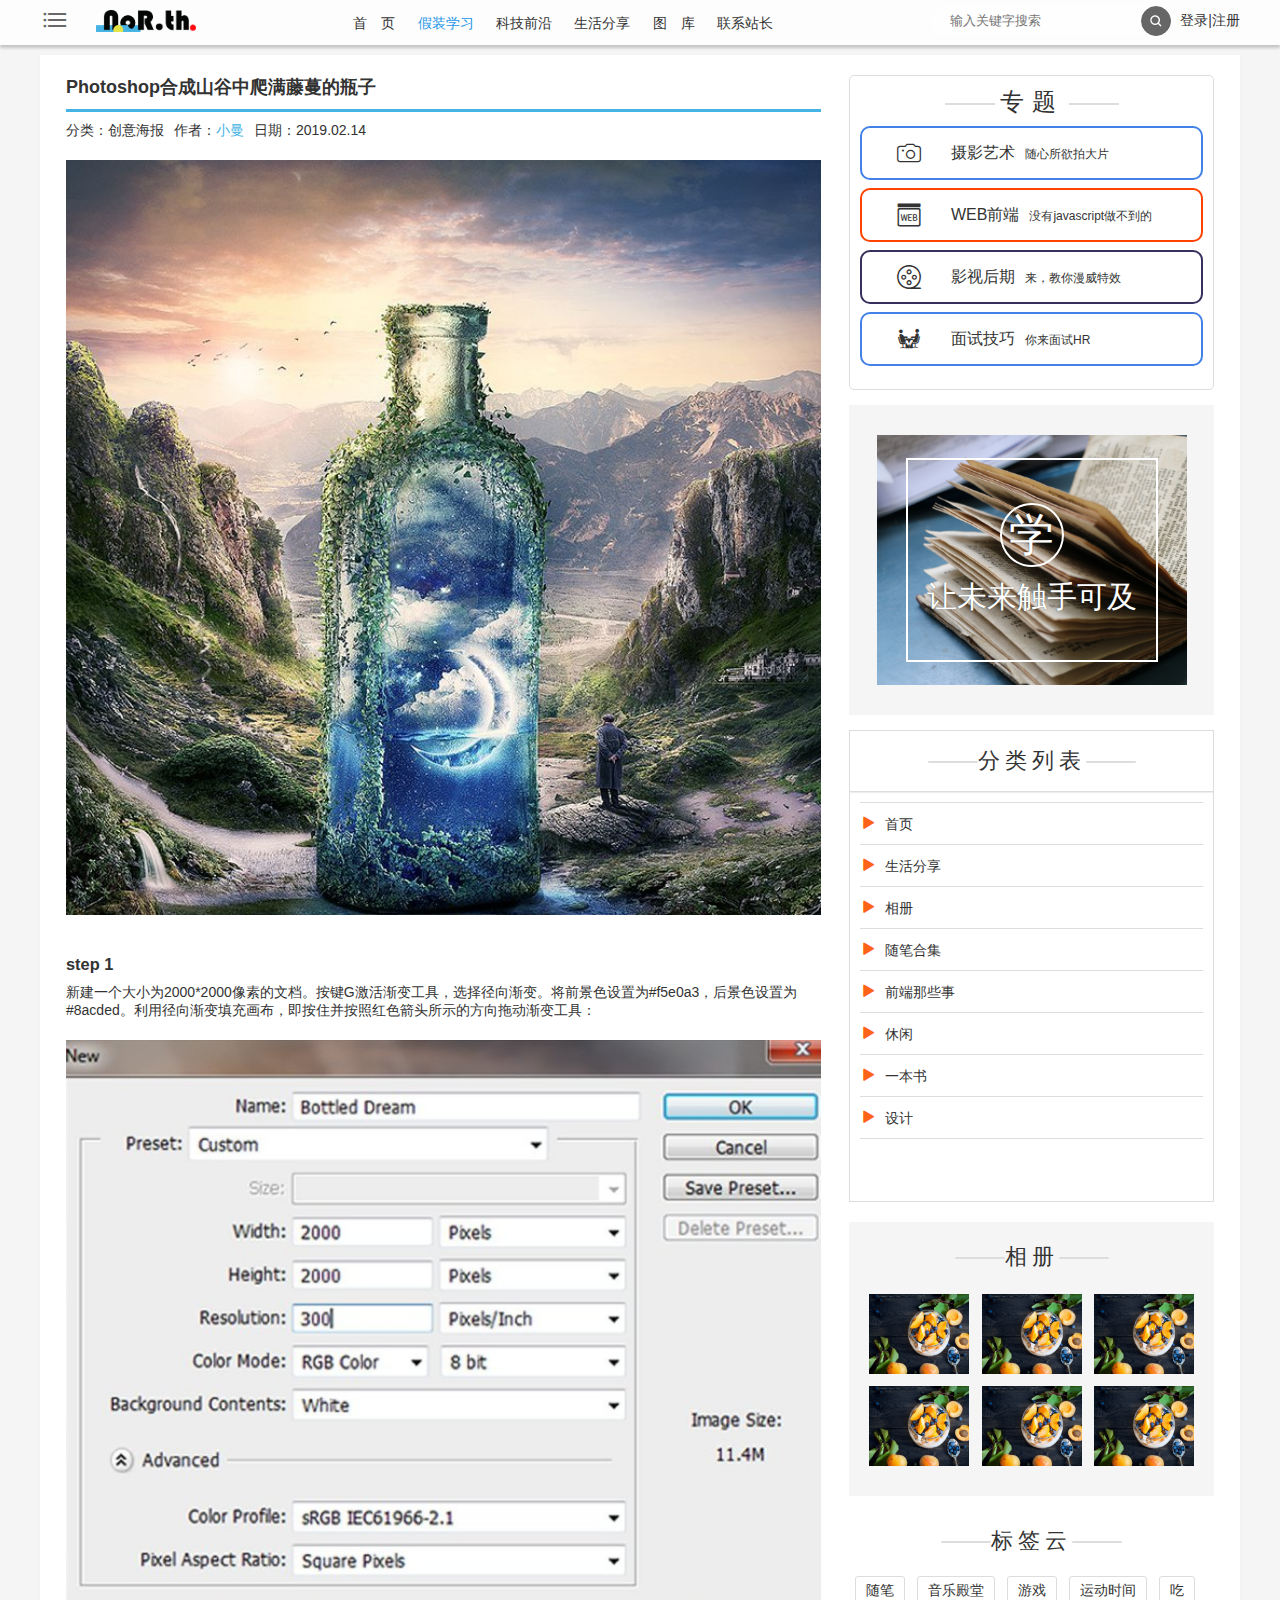
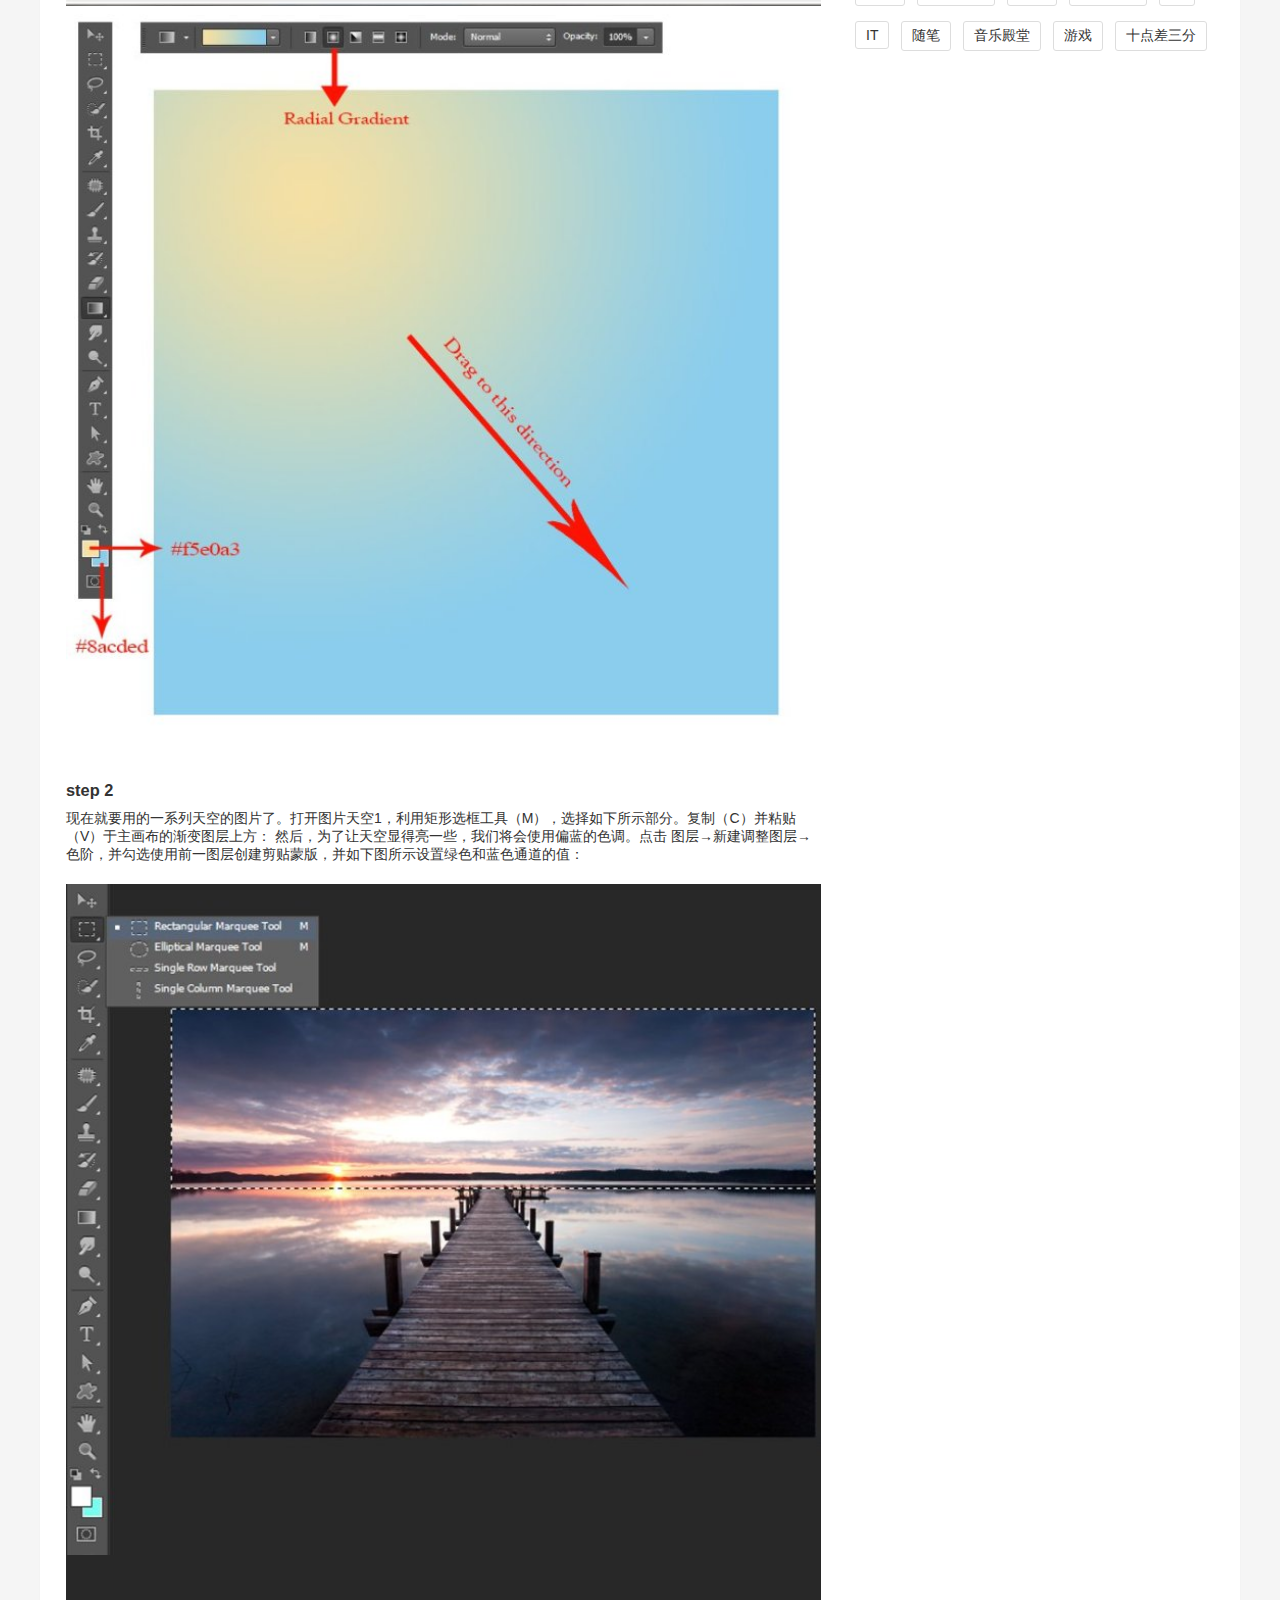
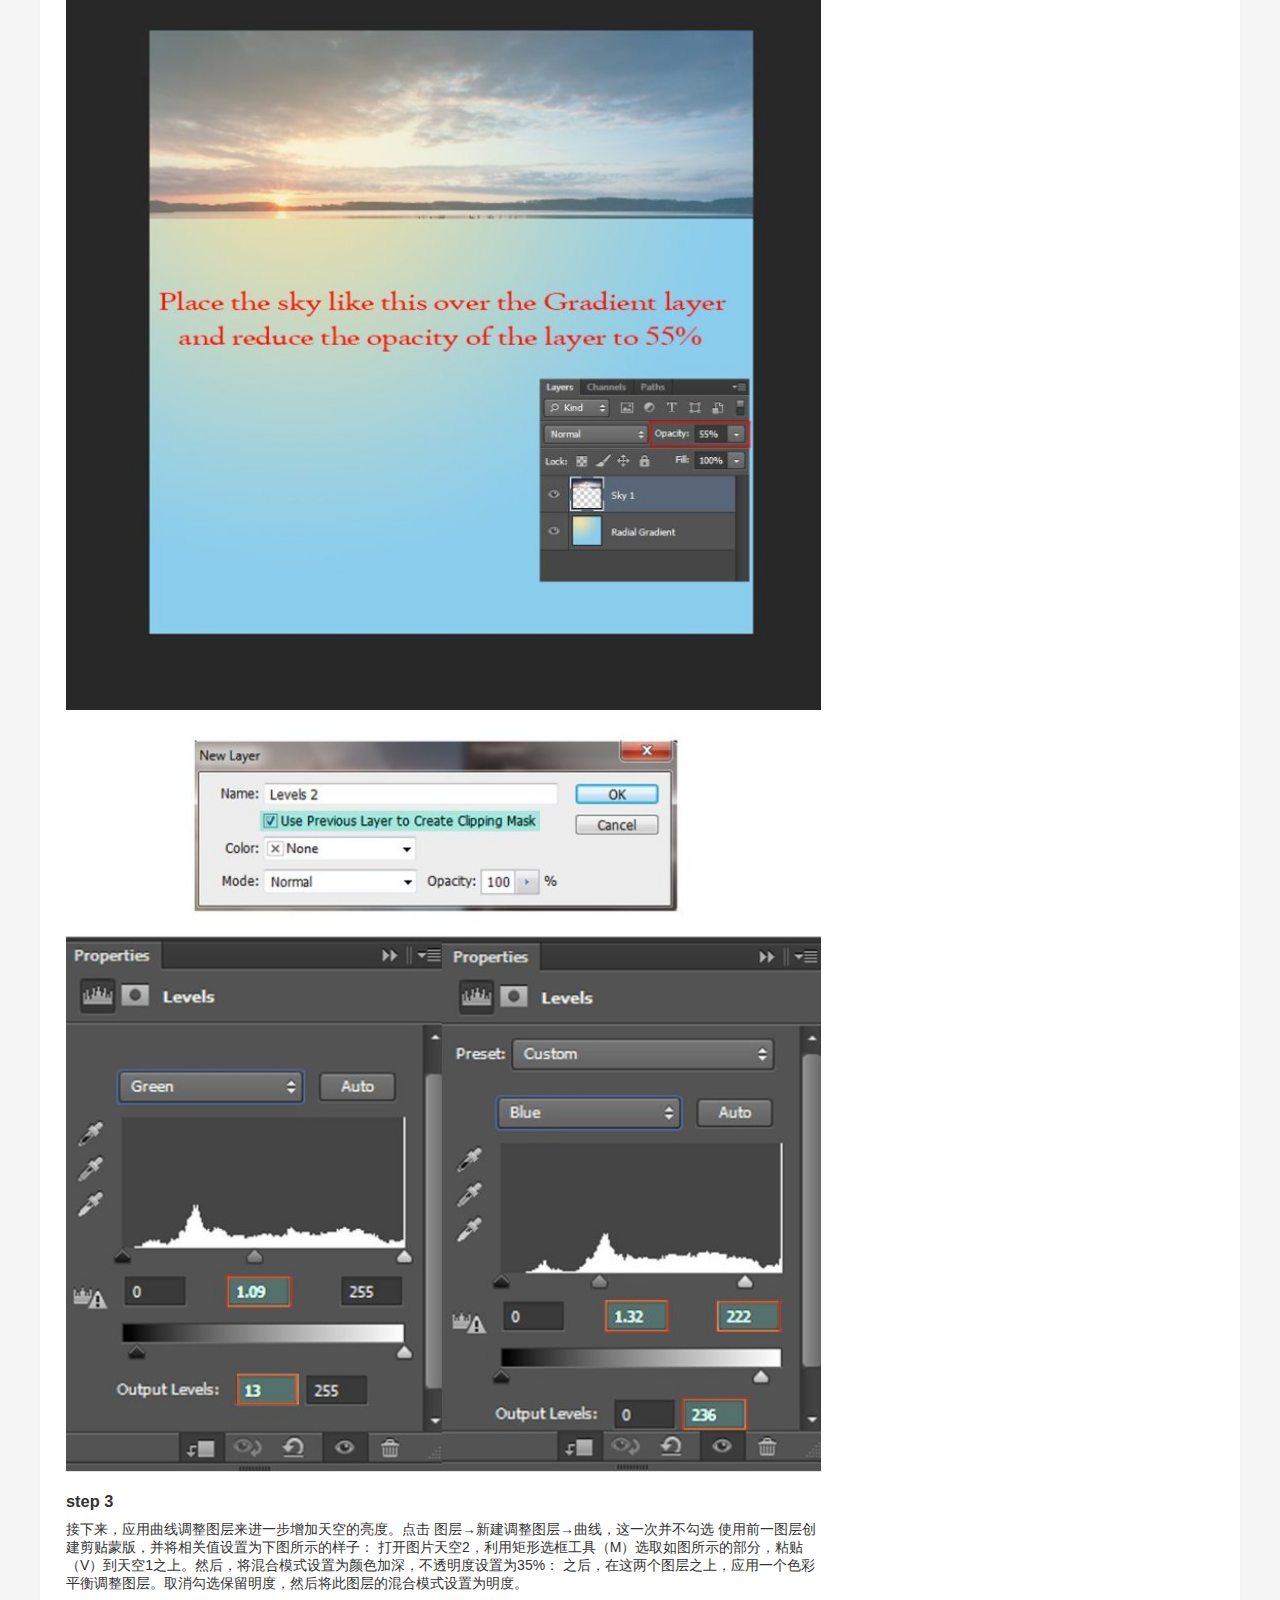
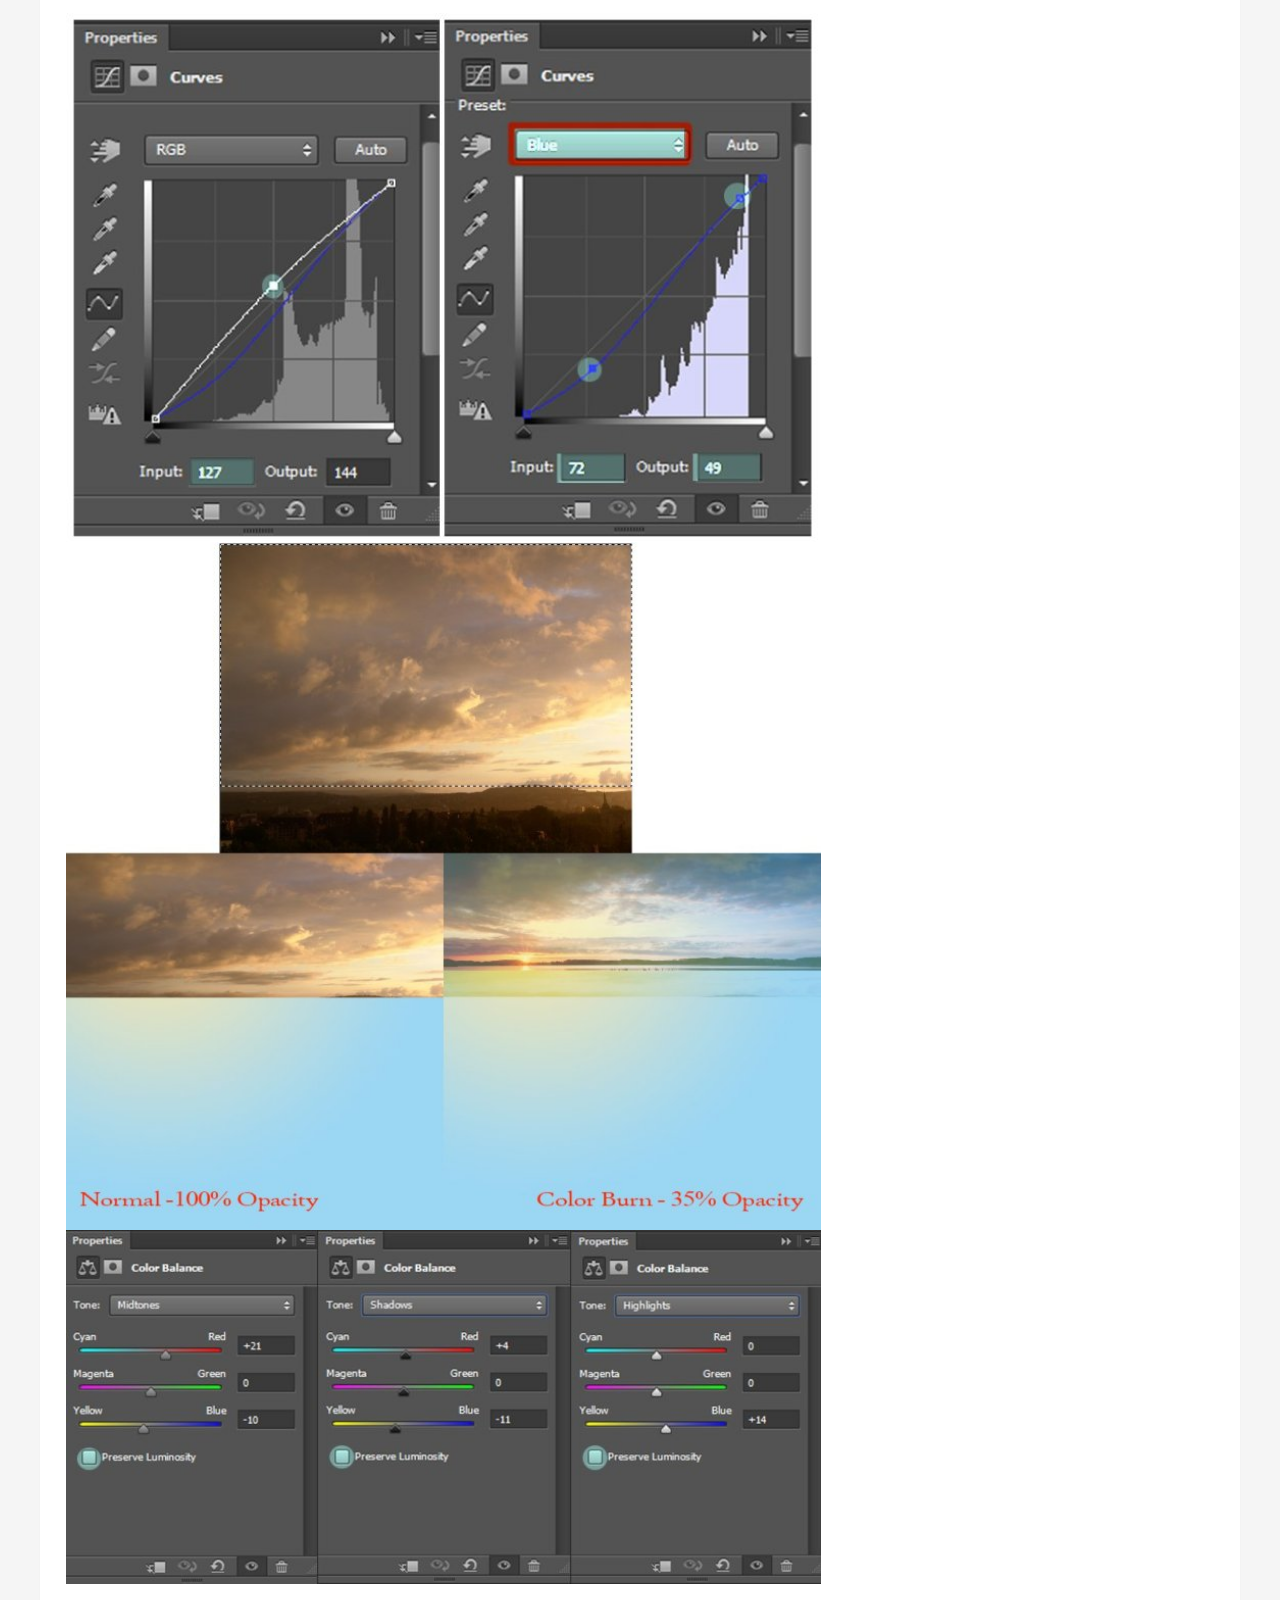
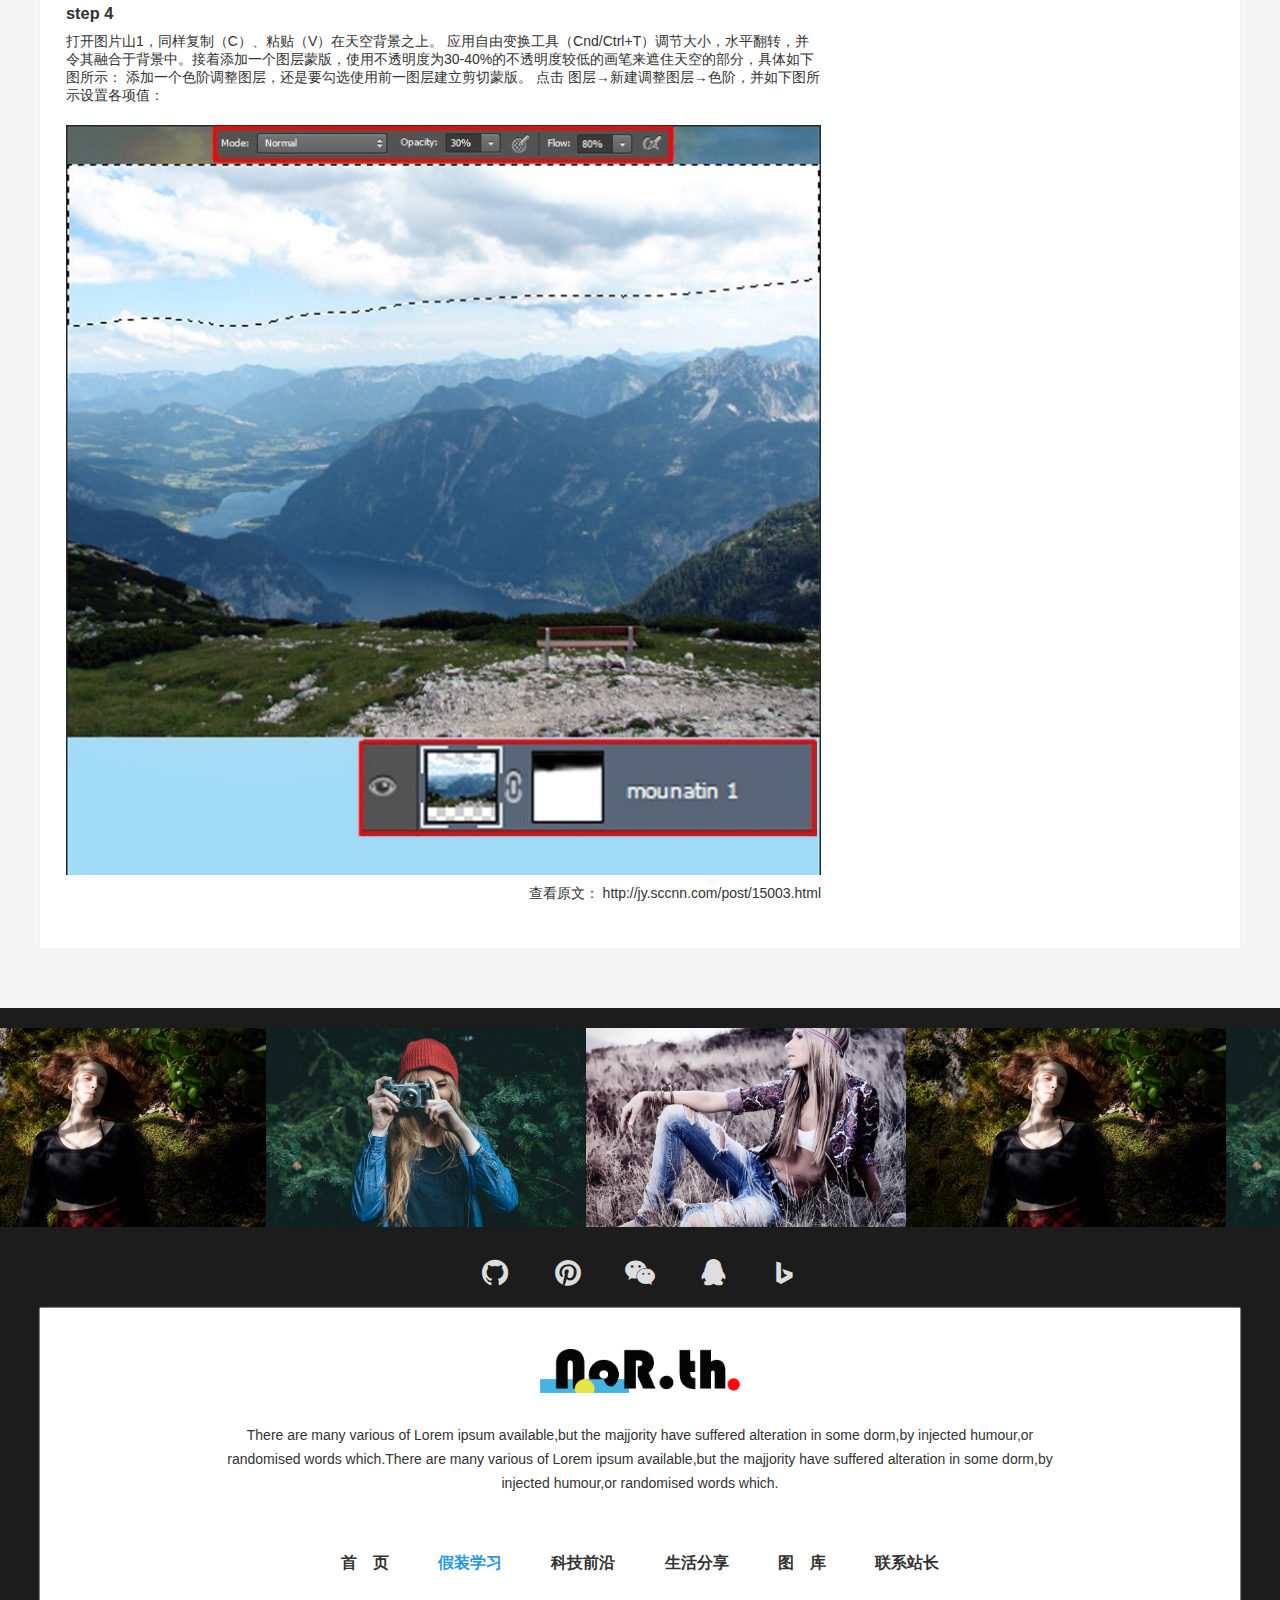
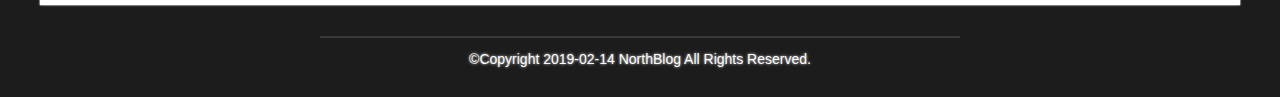
<file: study01.html>
<!DOCTYPE html>
<html lang="en">
<head>
	<meta charset="UTF-8">
	<title>Photoshop合成山谷中爬满藤蔓的瓶子</title>
	<link rel="hortcut icon" href="images/w64.ico">
	<link rel="stylesheet" href="css/index.css">
	<link rel="stylesheet" href="css/reset.css">
	<link rel="stylesheet" href="css/study.css">
	<link rel="stylesheet" href="./fonticon/iconfont.css">
</head>
<body>
	<div class="wrap">
		<!-- 顶部导航 -->
		<div class="top">
			<div class="top_nav flexrow">
				<ul class="lefts flexrow">
					<!-- 更多按钮 -->
					<li class="more">
						<a href="javascript:;">
							<i class="iconfont iconmoreclass"></i>
						</a>
						<ul class="morelist">
							<li>
								<a href="https://github.com/" target="_blank" class="github">
									<i class="iconfont iconGitHub"></i><span class="iconname">Git</span>
								</a>
							</li>
							<li>
								<a href="https://alpha.wallhaven.cc/" target="_blank" class="pinterest">
									<i class="iconfont iconpinterest"></i><span class="iconname">Pinterest</span>
								</a>
							</li>
							<li>
								<a href="javescript:;" class="wechat">
									<i class="iconfont iconwechat"></i><span class="iconname">Wechat</span>
								</a>
							</li>
							<li>
								<a href="javascript:;" class="qq">
									<i class="iconfont iconicon"></i><span class="iconname">QQ</span>
								</a>
							</li>
							<li>
								<a href="https://cn.bing.com" target="_blank" class="bing">
									<i class="iconfont iconbing"></i><span class="iconname">Bing</span>
								</a>
							</li>
							<li>
								<a href="javascript:;">
									订阅<span class="iconname">+</span>
								</a>
							</li>
						</ul>
					</li>
					<li>
						<a href="index.html" class="logotop">
							<img src="images/logo.png" alt="" per="回到首页">
						</a>
					</li>						
				</ul>
				<ul class="middle flexrow">
					<li><a href="index.html">首　页</a></li>
					<li><a href="study.html" class="activelink">假装学习</a></li>
					<li><a href="technoligy.html">科技前沿</a></li>
					<li><a href="life.html">生活分享</a></li>
					<li><a href="gallery.html">图　库</a></li>
					<li><a href="contact.html">联系站长</a></li>
				</ul>
				<form class="right" id="searchbox">
						<input type="text" placeholder="输入关键字搜索" class="search"><input type="button" class="button" value="">
				</form>
				<div id="state">
					<a href="login.html" class="login">登录</a>
					<span>|</span>
					<a href="login.html?zhuce" class="registered">注册</a>
					<!-- <a href="javascript:;">1721152358@qq.com</a>
					<a href="javascript:;">[注销]</a> -->
				</div>
			</div>
		</div>
		<!-- 主要内容 -->
		<div class="wrap1200">
			<div class="main_content flexrow">
                   <!-- 回到顶部按钮 -->
                   <div id="back_top">
                        <i class="iconfont iconbackTop"></i>
                    </div>
				<!-- 左侧主要内容 -->
				<div class="left_content">
                    <!-- 内容 -->
                    <div class="main">
                        <div class="header">
                           <h3>Photoshop合成山谷中爬满藤蔓的瓶子</h3> 
                           <ul class="types flexrow">
                                <div class="flexrow">
                                    <li>分类：<span class="type_txt">创意海报</span></li>
                                    <li>作者：<span class="ps_author">小曼</span></li>
                                    <li>日期：<span class="data">2019.02.14</span></li>
                                </div>
                                <!-- <li><a href="javascript:;" class="iconfont iconshanchu"></a></li> -->
                            </ul>
                        </div>
                        <!-- 步骤 -->
                        <div class="step">
                            <!-- 效果图 -->
                            <div class="production">
                                <img src="./images/details/remoteimage2_20180103165155_95756.jpeg" alt="">
                            </div>
                            <!-- 详细过程 -->
                            <div class="steps">
                                <h3>step 1</h3>
                                <p>新建一个大小为2000*2000像素的文档。按键G激活渐变工具，选择径向渐变。将前景色设置为#f5e0a3，后景色设置为#8acded。利用径向渐变填充画布，即按住并按照红色箭头所示的方向拖动渐变工具：</p>
                                <div class="steps_img">
                                    <img src="./images/details/step01.jpeg" alt="">
                                    <img src="./images/details/step012.jpeg" alt="">
                                </div>
                            </div>
                            <div class="steps">
                                <h3>step 2</h3>
                                <p>现在就要用的一系列天空的图片了。打开图片天空1，利用矩形选框工具（M），选择如下所示部分。复制（C）并粘贴（V）于主画布的渐变图层上方：

                                        然后，为了让天空显得亮一些，我们将会使用偏蓝的色调。点击 图层→新建调整图层→色阶，并勾选使用前一图层创建剪贴蒙版，并如下图所示设置绿色和蓝色通道的值：</p>
                                <div class="steps_img">
                                    <img src="./images/details/step02.jpeg" alt="">
                                    <img src="./images/details/step022.jpeg" alt="">
                                    <img src="./images/details/step023.jpeg" alt="">
                                </div>
                            </div>
                            <div class="steps">
                                <h3>step 3</h3>
                                <p>接下来，应用曲线调整图层来进一步增加天空的亮度。点击 图层→新建调整图层→曲线，这一次并不勾选 使用前一图层创建剪贴蒙版，并将相关值设置为下图所示的样子：

                                        打开图片天空2，利用矩形选框工具（M）选取如图所示的部分，粘贴（V）到天空1之上。然后，将混合模式设置为颜色加深，不透明度设置为35%：
                                        
                                        之后，在这两个图层之上，应用一个色彩平衡调整图层。取消勾选保留明度，然后将此图层的混合模式设置为明度。</p>
                                <div class="steps_img">
                                    <img src="./images/details/step03.jpeg" alt="">
                                    <img src="./images/details/step032.jpeg" alt="">
                                    <img src="./images/details/step033.jpeg" alt="">
                                </div>
                            </div>
                            <div class="steps">
                                <h3>step 4</h3>
                                <p>打开图片山1，同样复制（C）、粘贴（V）在天空背景之上。

                                        应用自由变换工具（Cnd/Ctrl+T）调节大小，水平翻转，并令其融合于背景中。接着添加一个图层蒙版，使用不透明度为30-40%的不透明度较低的画笔来遮住天空的部分，具体如下图所示：
                                        
                                        添加一个色阶调整图层，还是要勾选使用前一图层建立剪切蒙版。
                                        
                                        点击 图层→新建调整图层→色阶，并如下图所示设置各项值：</p>
                                <div class="steps_img">
                                    <img src="./images/details/step04.jpeg" alt="">
                                </div>
                            </div>
                            <div class="see_origin">
                                <p>查看原文：
                                <a href="http://jy.sccnn.com/post/15003.html">http://jy.sccnn.com/post/15003.html</a> </p>
                            </div>                           
                        </div>
                    </div>
				</div>
				<!-- 右侧主要内容 -->
				<div class="right_content">
					<div class="project">
						<h3>专题</h3>
						<ul>
							<li class="flexrow">
								<i class="iconfont iconcamera"></i>
								<p>摄影艺术<span class="adtext">随心所欲拍大片</span></p>
							</li>
							<li class="flexrow">
								<i class="iconfont iconqianduan"></i>
								<p>WEB前端<span  class="adtext">没有javascript做不到的</span></p>
							</li>
							<li class="flexrow">
								<i class="iconfont iconhouqi"></i>
								<p>影视后期<span class="adtext">来，教你漫威特效</span></p>
							</li>
							<li class="flexrow">
								<i class="iconfont iconfacetoface"></i>
								<p>面试技巧<span class="adtext">你来面试HR</span></p>
							</li>
						</ul>
					</div>
					<!-- 图片tag -->
					<div id="pic_tag" class="right_boxs">
						<div class="tag_content flexcol_center">
							<div class="white_border flexcol_center">
								<span>学</span>
								<p>让未来触手可及</p>
							</div>
						</div>
					</div>
					<!-- 侧栏菜单 -->
					<div class="menu border">
						<h3 class="title_line">分类列表</h3>
						<ul>
							<li>
								<i class="iconfont iconrect"></i>
								<a href="javascript:;" class="famenu">首页</a>
								<ul class="submenu">
									<li><i class="iconfont iconbox"></i><a href="javascript:;">二级菜单</a></li>
									<li><i class="iconfont iconbox"></i><a href="javascript:;">二级菜单</a></li>
									<li><i class="iconfont iconbox"></i><a href="javascript:;">二级菜单</a></li>
								</ul>
							</li>
							<li>
								<i class="iconfont iconrect"></i>
								<a href="javascript:;" class="famenu">生活分享</a>
								<ul class="submenu">
									<li><i class="iconfont iconbox"></i><a href="javascript:;">二级菜单</a></li>
									<li><i class="iconfont iconbox"></i><a href="javascript:;">二级菜单</a></li>
									<li><i class="iconfont iconbox"></i><a href="javascript:;">二级菜单</a></li>
								</ul>
							</li>
							<li>
								<i class="iconfont iconrect"></i>
								<a href="javascript:;" class="famenu">相册</a>
								<ul class="submenu">
									<li><i class="iconfont iconbox"></i><a href="javascript:;">二级菜单</a></li>
									<li><i class="iconfont iconbox"></i><a href="javascript:;">二级菜单</a></li>
									<li><i class="iconfont iconbox"></i><a href="javascript:;">二级菜单</a></li>
								</ul>
							</li>
							<li>
								<i class="iconfont iconrect"></i>
								<a href="javascript:;" class="famenu">随笔合集</a>
								<ul class="submenu">
									<li><i class="iconfont iconbox"></i><a href="javascript:;">二级菜单</a></li>
									<li><i class="iconfont iconbox"></i><a href="javascript:;">二级菜单</a></li>
									<li><i class="iconfont iconbox"></i><a href="javascript:;">二级菜单</a></li>
								</ul>
							</li>
							<li>
								<i class="iconfont iconrect"></i>
								<a href="javascript:;" class="famenu">前端那些事</a>
								<ul class="submenu">
									<li><i class="iconfont iconbox"></i><a href="javascript:;">二级菜单</a></li>
									<li><i class="iconfont iconbox"></i><a href="javascript:;">二级菜单</a></li>
									<li><i class="iconfont iconbox"></i><a href="javascript:;">二级菜单</a></li>
								</ul>
							</li>
							<li>
								<i class="iconfont iconrect"></i>
								<a href="javascript:;" class="famenu">休闲</a>
								<ul class="submenu">
									<li><i class="iconfont iconbox"></i><a href="javascript:;">二级菜单</a></li>
									<li><i class="iconfont iconbox"></i><a href="javascript:;">二级菜单</a></li>
									<li><i class="iconfont iconbox"></i><a href="javascript:;">二级菜单</a></li>
								</ul>
							</li>
							<li>
								<i class="iconfont iconrect"></i>
								<a href="javascript:;" class="famenu">一本书</a>
								<ul class="submenu">
									<li><i class="iconfont iconbox"></i><a href="javascript:;">二级菜单</a></li>
									<li><i class="iconfont iconbox"></i><a href="javascript:;">二级菜单</a></li>
									<li><i class="iconfont iconbox"></i><a href="javascript:;">二级菜单</a></li>
								</ul>
							</li>
							<li>
								<i class="iconfont iconrect"></i>
								<a href="javascript:;" class="famenu">设计</a>
								<ul class="submenu">
									<li><i class="iconfont iconbox"></i><a href="javascript:;">二级菜单</a></li>
									<li><i class="iconfont iconbox"></i><a href="javascript:;">二级菜单</a></li>
									<li><i class="iconfont iconbox"></i><a href="javascript:;">二级菜单</a></li>
								</ul>
							</li>
						</ul>
					</div>
					<!-- 图册 -->
					<div class="album">
						<h3 class="title_line">相册</h3>
						<ul class="album_box flexrow">
							<li>	
								<img src="images/fruit.png" alt="">
								<a href="./gallery.html" class="picmask flexcol_center">
									<span>自然</span>
								</a>
							</li>
							<li>	
								<img src="images/fruit.png" alt="">
								<a href="./gallery.html" class="picmask flexcol_center">
									<span>人</span>
								</a>
							</li>
							<li>	
								<img src="images/fruit.png" alt="">
								<a href="./gallery.html" class="picmask flexcol_center">
									<span>城市</span>
								</a>
							</li>
							<li>	
								<img src="images/fruit.png" alt="">
								<a href="./gallery.html" class="picmask flexcol_center">
									<span>海</span>
								</a>
							</li>
							<li>	
								<img src="images/fruit.png" alt="">
								<a href="./gallery.html" class="picmask flexcol_center">
									<span>雨林</span>
								</a>
							</li>
							<li>	
								<img src="images/fruit.png" alt="">
								<a href="./gallery.html" class="picmask flexcol_center">
									<span>写真</span>
								</a>
							</li>
						</ul>
					</div>
					<!-- 标签云 -->
					<div class="tag_cloud">
						<h3 class="title_line">标签云</h3>
						<div class="tag_box">
							<ul class="flexstar">
								<li><a href="javascript:;">随笔</a><i class="iconfont icondelete delete_this"></i></li>
								<li><a href="javascript:;">音乐殿堂</a><i class="iconfont icondelete delete_this"></i></li>
								<li><a href="javascript:;">游戏</a><i class="iconfont icondelete delete_this"></i></li>
								<li><a href="javascript:;">运动时间</a><i class="iconfont icondelete delete_this"></i></li>
								<li><a href="javascript:;">吃</a><i class="iconfont icondelete delete_this"></i></li>
								<li><a href="javascript:;">IT</a><i class="iconfont icondelete delete_this"></i></li>
								<li><a href="javascript:;">随笔</a><i class="iconfont icondelete delete_this"></i></li>
								<li><a href="javascript:;">音乐殿堂</a><i class="iconfont icondelete delete_this"></i></li>
								<li><a href="javascript:;">游戏</a><i class="iconfont icondelete delete_this"></i></li>
								<li><a href="javascript:;">十点差三分</a><i class="iconfont icondelete delete_this"></i></li>
							</ul>
						</div>
                    </div>
				</div>
			</div>
		</div>
		<!-- 尾部 -->
		<div class="footer">
			<!-- 页底轮播图 -->
			<div class="footer_figure">			
				<ul id="footerFigure">
					<li><img src="images/banner1.png" alt=""></li>
					<li><img src="images/banner2.png" alt=""></li>
					<li><img src="images/banner3.png" alt=""></li>
					<li><img src="images/banner1.png" alt=""></li>
					<li><img src="images/banner2.png" alt=""></li>
					<li><img src="images/banner3.png" alt=""></li>
				</ul>
			</div>
			<div>	
				<ul class="left bottom_icon flexrow">
					<li>
						<a href="https://github.com/" target="_blank">
							<i class="iconfont iconGitHub"></i>
						</a>
					</li>
					<li>
						<a href="https://alpha.wallhaven.cc/" target="_blank">
							<i class="iconfont iconpinterest"></i>
						</a>
					</li>
					<li>
						<a href="javescript:;">
							<i class="iconfont iconwechat"></i>
						</a>
					</li>
					<li>
						<a href="javascript:;">
							<i class="iconfont iconicon"></i>
						</a>
					</li>
					<li>
						<a href="https://cn.bing.com" target="_blank">
							<i class="iconfont iconbing"></i>
						</a>
					</li>
				</ul>
			</div>
			<!-- 页底主要内容 -->
			<div class="wrap1200">
				<div class="foot_head">
					<div class="logo">
						<a href="index.html"><img src="./images/logo.png" alt="" title="不是所有的North都这么好看"></a>
					</div>
					<div class="instruction">There are many various of Lorem ipsum available,but the majjority have suffered alteration in some dorm,by injected humour,or randomised words which.There are many various of Lorem ipsum available,but the majjority have suffered alteration in some dorm,by injected humour,or randomised words which.
					</div>
					<div class="footnav">
						<ul class="middle flexrow">
							<li><a href="index.html">首　页</a></li>
							<li><a href="study.html" class="activelink">假装学习</a></li>							
							<li><a href="technoligy.html">科技前沿</a></li>
							<li><a href="life.html">生活分享</a></li>
							<li><a href="gallery.html">图　库</a></li>
							<li><a href="contact.html">联系站长</a></li>
						</ul>
					</div>
				</div>
			</div>
			<div class="copy">
				<p>&copy;Copyright 2019-02-14 NorthBlog All Rights Reserved.</p>
			</div>
		</div>
	</div>
	<script src="js/jquery-3.4.0.min.js"></script>
	<script src="js/public.js"></script>
	<script src="js/study.js"></script>
	<script src="js/index.js"></script>
</body>
</html>
</file>
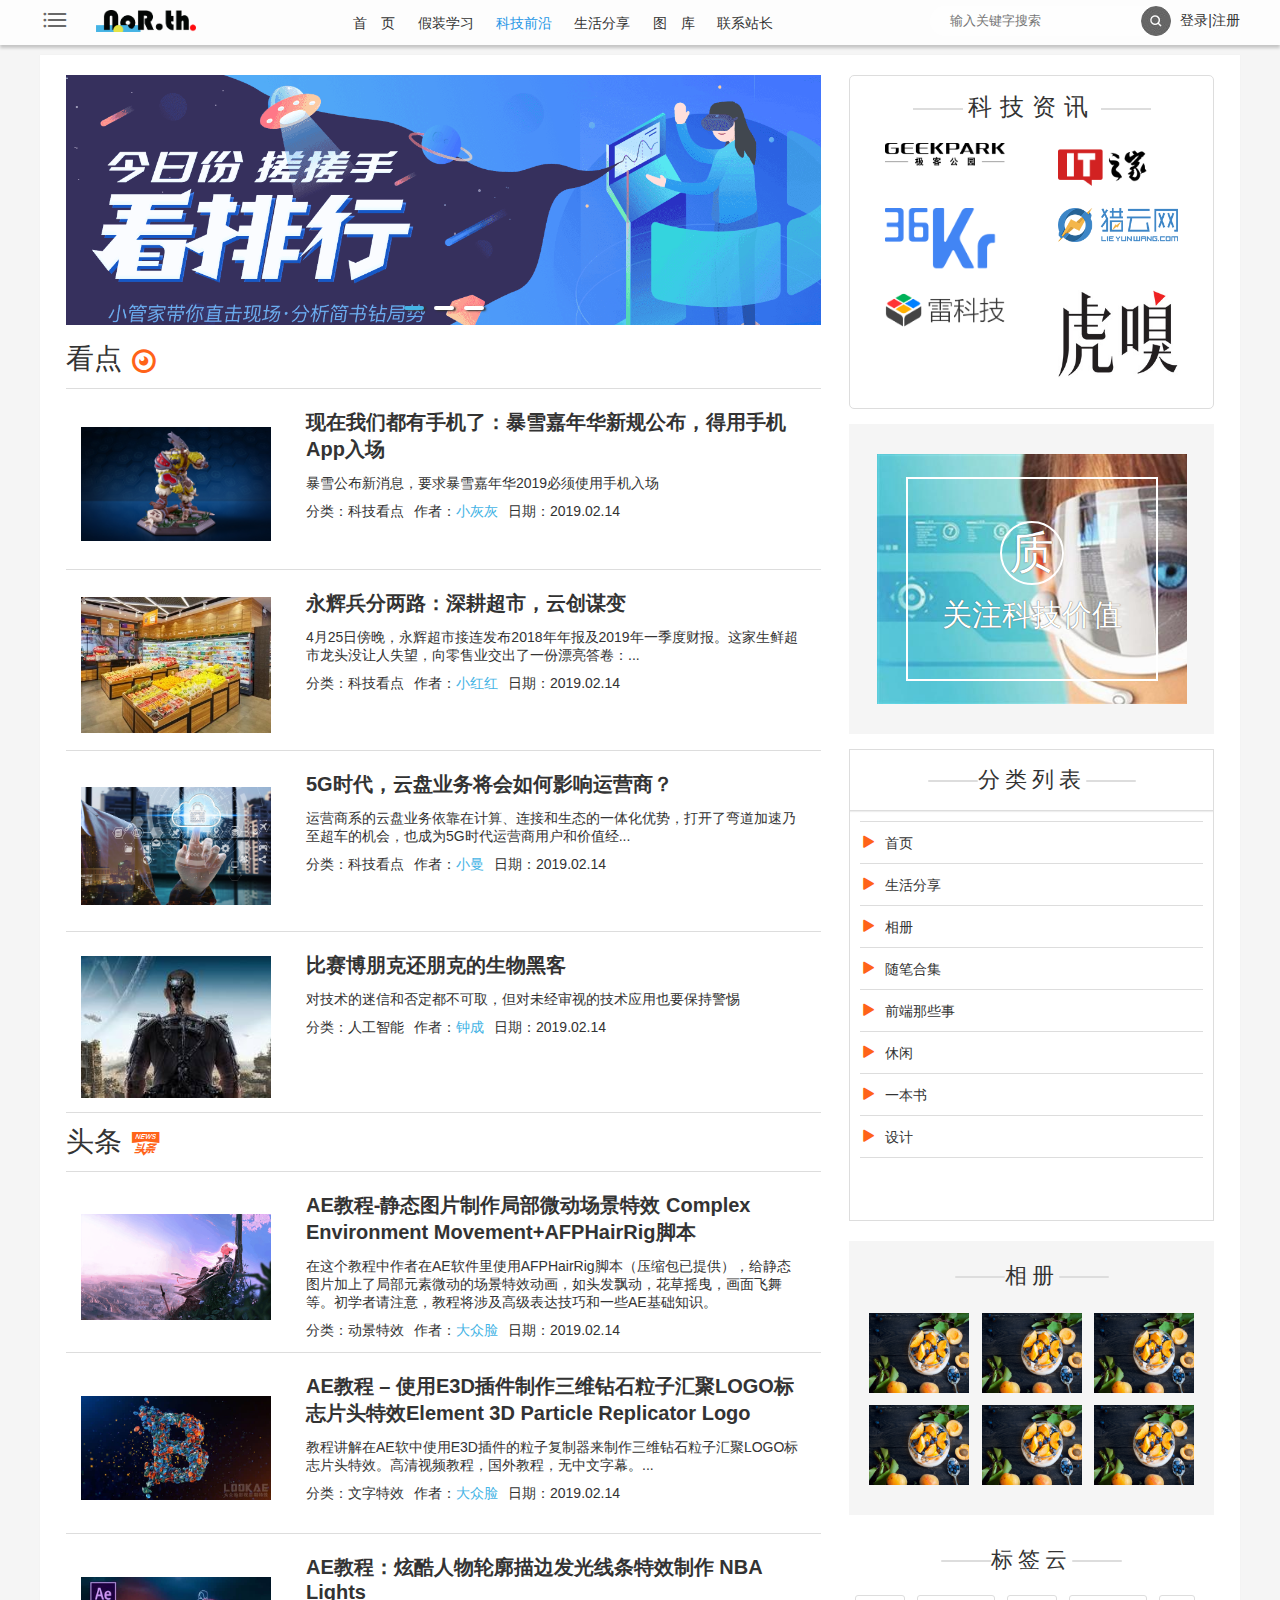
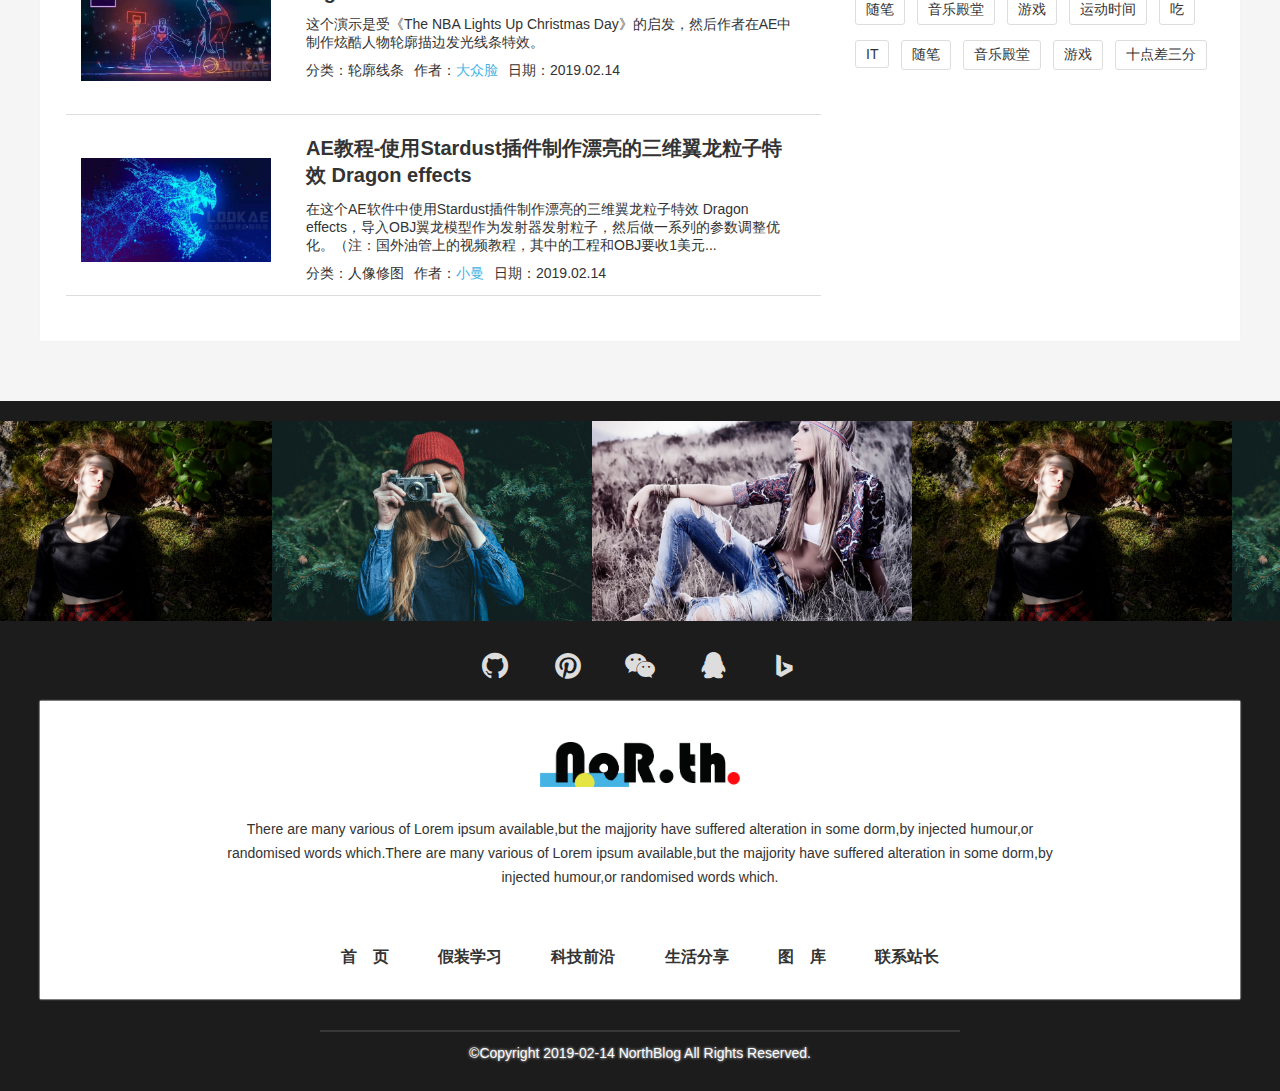
<file: technoligy.html>
<!DOCTYPE html>
<html lang="en">
<head>
	<meta charset="UTF-8">
	<title>NoR.th科技前沿</title>
	<link rel="hortcut icon" href="images/w64.ico">
	<link rel="stylesheet" href="css/index.css">
	<link rel="stylesheet" href="css/reset.css">
	<link rel="stylesheet" href="css/study.css">
	<link rel="stylesheet" href="./fonticon/iconfont.css">
</head>
<body>
	<div class="wrap">
		<!-- 顶部导航 -->
		<div class="top">
			<div class="top_nav flexrow">
				<ul class="lefts flexrow">
					<!-- 更多按钮 -->
					<li class="more">
						<a href="javascript:;">
							<i class="iconfont iconmoreclass"></i>
						</a>
						<ul class="morelist">
							<li>
								<a href="https://github.com/" target="_blank" class="github">
									<i class="iconfont iconGitHub"></i><span class="iconname">Git</span>
								</a>
							</li>
							<li>
								<a href="https://alpha.wallhaven.cc/" target="_blank" class="pinterest">
									<i class="iconfont iconpinterest"></i><span class="iconname">Pinterest</span>
								</a>
							</li>
							<li>
								<a href="javescript:;" class="wechat">
									<i class="iconfont iconwechat"></i><span class="iconname">Wechat</span>
								</a>
							</li>
							<li>
								<a href="javascript:;" class="qq">
									<i class="iconfont iconicon"></i><span class="iconname">QQ</span>
								</a>
							</li>
							<li>
								<a href="https://cn.bing.com" target="_blank" class="bing">
									<i class="iconfont iconbing"></i><span class="iconname">Bing</span>
								</a>
							</li>
							<li>
								<a href="javascript:;">
									订阅<span class="iconname">+</span>
								</a>
							</li>
						</ul>
					</li>
					<li>
						<a href="index.html" class="logotop">
							<img src="images/logo.png" alt="" per="回到首页">
						</a>
					</li>						
				</ul>
				<ul class="middle flexrow">
					<li><a href="index.html">首　页</a></li>
					<li><a href="study.html">假装学习</a></li>
					<li><a href="technoligy.html" class="activelink">科技前沿</a></li>
					<li><a href="life.html">生活分享</a></li>
					<li><a href="gallery.html">图　库</a></li>
					<li><a href="contact.html">联系站长</a></li>
				</ul>
				<form class="right" id="searchbox">
						<input type="text" placeholder="输入关键字搜索" class="search"><input type="button" class="button" value="">
				</form>
				<div id="state">
					<a href="login.html" class="login">登录</a>
					<span>|</span>
					<a href="login.html?zhuce" class="registered">注册</a>
					<!-- <a href="javascript:;">1721152358@qq.com</a>
					<a href="javascript:;">[注销]</a> -->
				</div>
			</div>
		</div>
		<!-- 主要内容 -->
		<div class="wrap1200">
			<div class="main_content flexrow">
				<!-- 回到顶部按钮 -->
				<div id="back_top">
					<i class="iconfont iconbackTop"></i>
				</div>
				<!-- 左侧主要内容 -->
				<div class="left_content">
					<!-- 轮播图 -->
					<div class="boxwrap">
						<ul class="banner_ul">
							<li><a href="javascript:;"><img src="images/ad3.png" alt=""></a></li>
							<li><a href="javascript:;"><img src="images/ad1.png" alt=""></a></li>
							<li><a href="javascript:;"><img src="images/ad2.png" alt=""></a></li>
							<li><a href="javascript:;"><img src="images/ad3.png" alt=""></a></li>
							<li><a href="javascript:;"><img src="images/ad1.png" alt=""></a></li>
						</ul>
						<span class="iconfont iconleft"></span>
						<span class="iconfont iconright"></span>
						<ol class="banner_btn flexcol_center">
							<li class="btn btnactive"></li>
							<li class="btn"></li>
							<li class="btn"></li>
						</ol>
					</div>
					<!-- 内容 -->
					<div class="main">
						<div class="tag_header"><h3 class="shake">看点<i class="iconfont iconkandian"></i></h3></div>
						<div class="content_box flexrow">
							<div class="left_img_box flexcol_center">
								<img src="images/tec01.png" alt="">
							</div>
							<div class="right_txt">
								<div>
									<h3><a href="javascript:;">现在我们都有手机了：暴雪嘉年华新规公布，得用手机App入场</a></h3>
									<p>暴雪公布新消息，要求暴雪嘉年华2019必须使用手机入场</p>
								</div>
								<ul class="types flexrow">
									<div class="flexrow">
									<li>分类：<span class="type_txt">科技看点</span></li>
									<li>作者：<span class="ps_author">小灰灰</span></li>
									<li>日期：<span class="data">2019.02.14</span></li></div>
									<li><a href="javascript:;" class="iconfont iconshanchu"></a></li>
								</ul>
							</div>
						</div>
						<div class="content_box flexrow">
							<div class="left_img_box flexcol_center">
								<img src="images/tec02.png" alt="">
							</div>
							<div class="right_txt">
								<div>
									<h3><a href="javascript:;">永辉兵分两路：深耕超市，云创谋变</a></h3>
									<p>4月25日傍晚，永辉超市接连发布2018年年报及2019年一季度财报。这家生鲜超市龙头没让人失望，向零售业交出了一份漂亮答卷：...</p>
								</div>
								<ul class="types flexrow">
									<div class="flexrow">
									<li>分类：<span class="type_txt">科技看点</span></li>
									<li>作者：<span class="ps_author">小红红</span></li>
									<li>日期：<span class="data">2019.02.14</span></li></div>
									<li><a href="javascript:;" class="iconfont iconshanchu"></a></li>
								</ul>
							</div>
						</div>
						<div class="content_box flexrow">
							<div class="left_img_box flexcol_center">
								<img src="images/tec03.png" alt="">
							</div>
							<div class="right_txt">
								<div>
									<h3><a href="javascript:;">5G时代，云盘业务将会如何影响运营商？</a></h3>
									<p>运营商系的云盘业务依靠在计算、连接和生态的一体化优势，打开了弯道加速乃至超车的机会，也成为5G时代运营商用户和价值经...</p>
								</div>
								<ul class="types flexrow">
									<div class="flexrow">
									<li>分类：<span class="type_txt">科技看点</span></li>
									<li>作者：<span class="ps_author">小曼</span></li>
									<li>日期：<span class="data">2019.02.14</span></li></div>
									<li><a href="javascript:;" class="iconfont iconshanchu"></a></li>
								</ul>
							</div>
						</div>
						<div class="content_box flexrow">
							<div class="left_img_box flexcol_center">
								<img src="images/tec04.png" alt="">
							</div>
							<div class="right_txt">
								<div>
									<h3><a href="javascript:;">比赛博朋克还朋克的生物黑客</a></h3>
									<p>对技术的迷信和否定都不可取，但对未经审视的技术应用也要保持警惕</p>
								</div>
								<ul class="types flexrow">
									<div class="flexrow">
									<li>分类：<span class="type_txt">人工智能</span></li>
									<li>作者：<span class="ps_author">钟成</span></li>
									<li>日期：<span class="data">2019.02.14</span></li></div>
									<li><a href="javascript:;" class="iconfont iconshanchu"></a></li>
								</ul>
							</div>
						</div>
						<div class="tag_header"><h3 class="shake">头条<i class="iconfont icontoutiao"></i></h3></div>
						<div class="content_box flexrow">
							<div class="left_img_box flexcol_center">
								<img src="images/study05.gif" alt="">
							</div>
							<div class="right_txt">
								<div>
									<h3><a href="javascript:;">AE教程-静态图片制作局部微动场景特效 Complex Environment Movement+AFPHairRig脚本</a></h3>
									<p>在这个教程中作者在AE软件里使用AFPHairRig脚本（压缩包已提供），给静态图片加上了局部元素微动的场景特效动画，如头发飘动，花草摇曳，画面飞舞等。初学者请注意，教程将涉及高级表达技巧和一些AE基础知识。</p>
								</div>
								<ul class="types flexrow">
									<div class="flexrow"><li>分类：<span class="type_txt">动景特效</span></li>
									<li>作者：<span class="ps_author">大众脸</span></li>
									<li>日期：<span class="data">2019.02.14</span></li></div>
									<li><a href="javascript:;" class="iconfont iconshanchu"></a></li>
								</ul>
							</div>
						</div>
						<div class="content_box flexrow">
							<div class="left_img_box flexcol_center">
								<img src="images/study06.png" alt="">
							</div>
							<div class="right_txt">
								<div>
									<h3><a href="javascript:;">AE教程 – 使用E3D插件制作三维钻石粒子汇聚LOGO标志片头特效Element 3D Particle Replicator Logo</a></h3>
									<p>教程讲解在AE软中使用E3D插件的粒子复制器来制作三维钻石粒子汇聚LOGO标志片头特效。高清视频教程，国外教程，无中文字幕。...</p>
								</div>
								<ul class="types flexrow">
									<div class="flexrow">
									<li>分类：<span class="type_txt">文字特效</span></li>
									<li>作者：<span class="ps_author">大众脸</span></li>
									<li>日期：<span class="data">2019.02.14</span></li></div>
									<li><a href="javascript:;" class="iconfont iconshanchu"></a></li>
								</ul>
							</div>
						</div>
						<div class="content_box flexrow">
							<div class="left_img_box flexcol_center">
								<img src="images/study07.png" alt="">
							</div>
							<div class="right_txt">
								<div>
									<h3><a href="javascript:;">AE教程：炫酷人物轮廓描边发光线条特效制作 NBA Lights</a></h3>
									<p>这个演示是受《The NBA Lights Up Christmas Day》的启发，然后作者在AE中制作炫酷人物轮廓描边发光线条特效。</p>
								</div>
								<ul class="types flexrow">
									<div class="flexrow">
										<li>分类：<span class="type_txt">轮廓线条</span></li>
										<li>作者：<span class="ps_author">大众脸</span></li>
										<li>日期：<span class="data">2019.02.14</span></li>
									</div>
									<li><a href="javascript:;" class="iconfont iconshanchu"></a></li>
								</ul>
							</div>
						</div>
						<div class="content_box flexrow">
							<div class="left_img_box flexcol_center">
								<img src="images/study08.png" alt="">
							</div>
							<div class="right_txt">
								<div>
									<h3><a href="javascript:;">AE教程-使用Stardust插件制作漂亮的三维翼龙粒子特效 Dragon effects</a></h3>
									<p>在这个AE软件中使用Stardust插件制作漂亮的三维翼龙粒子特效 Dragon effects，导入OBJ翼龙模型作为发射器发射粒子，然后做一系列的参数调整优化。（注：国外油管上的视频教程，其中的工程和OBJ要收1美元...</p>
								</div>
								<ul class="types flexrow">
									<div class="flexrow">
										<li>分类：<span class="type_txt">人像修图</span></li>
										<li>作者：<span class="ps_author">小曼</span></li>
										<li>日期：<span class="data">2019.02.14</span></li>
									</div>
									<li><a href="javascript:;" class="iconfont iconshanchu"></a></li>
								</ul>
							</div>
						</div>
					</div>
				</div>
				<!-- 右侧主要内容 -->
				<div class="right_content">
					<div class="recommend_link">
						<h3>科技资讯</h3>
						<ul class="flexrow">
							<li><a href="http://www.geekpark.net" target="_blank"><img src="images/a_geekpark.png" alt=""></a></li>
							<li><a href="https://www.ithome.com" target="_blank"><img src="images/a_ithome.png" alt=""></a></li>
							<li><a href="https://36kr.com" target="_blank"><img src="images/a_36K.png" alt=""></a></li>
							<li><a href="https://www.lieyunwang.com" target="_blank"><img src="images/a_ly.png" alt=""></a></li>
							<li><a href="http://www.leikeji.com" target="_blank"><img src="images/a_lei.png" alt=""></a></li>
							<li><a href="https://www.huxiu.com" target="_blank"><img src="images/a_huxiu.png" alt=""></a></li>
						</ul>
					</div>
					<!-- 图片tag -->
					<div id="pic_tag" class="right_boxs">
						<div class="tag_content bjc flexcol_center">
							<div class="white_border flexcol_center">
								<span>质</span>
								<p>关注科技价值</p>
							</div>
						</div>
					</div>
					<!-- 侧栏菜单 -->
					<div class="menu border">
						<h3 class="title_line">分类列表</h3>
						<ul>
							<li>
								<i class="iconfont iconrect"></i>
								<a href="javascript:;" class="famenu">首页</a>
								<ul class="submenu">
									<li><i class="iconfont iconbox"></i><a href="javascript:;">二级菜单</a></li>
									<li><i class="iconfont iconbox"></i><a href="javascript:;">二级菜单</a></li>
									<li><i class="iconfont iconbox"></i><a href="javascript:;">二级菜单</a></li>
								</ul>
							</li>
							<li>
								<i class="iconfont iconrect"></i>
								<a href="javascript:;" class="famenu">生活分享</a>
								<ul class="submenu">
									<li><i class="iconfont iconbox"></i><a href="javascript:;">二级菜单</a></li>
									<li><i class="iconfont iconbox"></i><a href="javascript:;">二级菜单</a></li>
									<li><i class="iconfont iconbox"></i><a href="javascript:;">二级菜单</a></li>
								</ul>
							</li>
							<li>
								<i class="iconfont iconrect"></i>
								<a href="javascript:;" class="famenu">相册</a>
								<ul class="submenu">
									<li><i class="iconfont iconbox"></i><a href="javascript:;">二级菜单</a></li>
									<li><i class="iconfont iconbox"></i><a href="javascript:;">二级菜单</a></li>
									<li><i class="iconfont iconbox"></i><a href="javascript:;">二级菜单</a></li>
								</ul>
							</li>
							<li>
								<i class="iconfont iconrect"></i>
								<a href="javascript:;" class="famenu">随笔合集</a>
								<ul class="submenu">
									<li><i class="iconfont iconbox"></i><a href="javascript:;">二级菜单</a></li>
									<li><i class="iconfont iconbox"></i><a href="javascript:;">二级菜单</a></li>
									<li><i class="iconfont iconbox"></i><a href="javascript:;">二级菜单</a></li>
								</ul>
							</li>
							<li>
								<i class="iconfont iconrect"></i>
								<a href="javascript:;" class="famenu">前端那些事</a>
								<ul class="submenu">
									<li><i class="iconfont iconbox"></i><a href="javascript:;">二级菜单</a></li>
									<li><i class="iconfont iconbox"></i><a href="javascript:;">二级菜单</a></li>
									<li><i class="iconfont iconbox"></i><a href="javascript:;">二级菜单</a></li>
								</ul>
							</li>
							<li>
								<i class="iconfont iconrect"></i>
								<a href="javascript:;" class="famenu">休闲</a>
								<ul class="submenu">
									<li><i class="iconfont iconbox"></i><a href="javascript:;">二级菜单</a></li>
									<li><i class="iconfont iconbox"></i><a href="javascript:;">二级菜单</a></li>
									<li><i class="iconfont iconbox"></i><a href="javascript:;">二级菜单</a></li>
								</ul>
							</li>
							<li>
								<i class="iconfont iconrect"></i>
								<a href="javascript:;" class="famenu">一本书</a>
								<ul class="submenu">
									<li><i class="iconfont iconbox"></i><a href="javascript:;">二级菜单</a></li>
									<li><i class="iconfont iconbox"></i><a href="javascript:;">二级菜单</a></li>
									<li><i class="iconfont iconbox"></i><a href="javascript:;">二级菜单</a></li>
								</ul>
							</li>
							<li>
								<i class="iconfont iconrect"></i>
								<a href="javascript:;" class="famenu">设计</a>
								<ul class="submenu">
									<li><i class="iconfont iconbox"></i><a href="javascript:;">二级菜单</a></li>
									<li><i class="iconfont iconbox"></i><a href="javascript:;">二级菜单</a></li>
									<li><i class="iconfont iconbox"></i><a href="javascript:;">二级菜单</a></li>
								</ul>
							</li>
						</ul>
					</div>
					<!-- 图册 -->
					<div class="album">
						<h3 class="title_line">相册</h3>
						<ul class="album_box flexrow">
							<li>	
								<img src="images/fruit.png" alt="">
								<a href="./gallery.html" class="picmask flexcol_center">
									<span>自然</span>
								</a>
							</li>
							<li>	
								<img src="images/fruit.png" alt="">
								<a href="./gallery.html" class="picmask flexcol_center">
									<span>人</span>
								</a>
							</li>
							<li>	
								<img src="images/fruit.png" alt="">
								<a href="./gallery.html" class="picmask flexcol_center">
									<span>城市</span>
								</a>
							</li>
							<li>	
								<img src="images/fruit.png" alt="">
								<a href="./gallery.html" class="picmask flexcol_center">
									<span>海</span>
								</a>
							</li>
							<li>	
								<img src="images/fruit.png" alt="">
								<a href="./gallery.html" class="picmask flexcol_center">
									<span>雨林</span>
								</a>
							</li>
							<li>	
								<img src="images/fruit.png" alt="">
								<a href="./gallery.html" class="picmask flexcol_center">
									<span>写真</span>
								</a>
							</li>
						</ul>
					</div>
					<!-- 标签云 -->
					<div class="tag_cloud">
						<h3 class="title_line">标签云</h3>
						<div class="tag_box">
							<ul class="flexstar">
								<li><a href="javascript:;">随笔</a><i class="iconfont icondelete delete_this"></i></li>
								<li><a href="javascript:;">音乐殿堂</a><i class="iconfont icondelete delete_this"></i></li>
								<li><a href="javascript:;">游戏</a><i class="iconfont icondelete delete_this"></i></li>
								<li><a href="javascript:;">运动时间</a><i class="iconfont icondelete delete_this"></i></li>
								<li><a href="javascript:;">吃</a><i class="iconfont icondelete delete_this"></i></li>
								<li><a href="javascript:;">IT</a><i class="iconfont icondelete delete_this"></i></li>
								<li><a href="javascript:;">随笔</a><i class="iconfont icondelete delete_this"></i></li>
								<li><a href="javascript:;">音乐殿堂</a><i class="iconfont icondelete delete_this"></i></li>
								<li><a href="javascript:;">游戏</a><i class="iconfont icondelete delete_this"></i></li>
								<li><a href="javascript:;">十点差三分</a><i class="iconfont icondelete delete_this"></i></li>
							</ul>
						</div>
					</div>
				</div>
			</div>
		</div>
		<!-- 尾部 -->
		<div class="footer">
			<!-- 页底轮播图 -->
			<div class="footer_figure">			
				<ul id="footerFigure">
					<li><img src="images/banner1.png" alt=""></li>
					<li><img src="images/banner2.png" alt=""></li>
					<li><img src="images/banner3.png" alt=""></li>
					<li><img src="images/banner1.png" alt=""></li>
					<li><img src="images/banner2.png" alt=""></li>
					<li><img src="images/banner3.png" alt=""></li>
				</ul>
			</div>
			<div>	
				<ul class="left bottom_icon flexrow">
					<li>
						<a href="https://github.com/" target="_blank">
							<i class="iconfont iconGitHub"></i>
						</a>
					</li>
					<li>
						<a href="https://alpha.wallhaven.cc/" target="_blank">
							<i class="iconfont iconpinterest"></i>
						</a>
					</li>
					<li>
						<a href="javescript:;">
							<i class="iconfont iconwechat"></i>
						</a>
					</li>
					<li>
						<a href="javascript:;">
							<i class="iconfont iconicon"></i>
						</a>
					</li>
					<li>
						<a href="https://cn.bing.com" target="_blank">
							<i class="iconfont iconbing"></i>
						</a>
					</li>
				</ul>
			</div>
			<!-- 页底主要内容 -->
				<div class="wrap1200">
				<div class="foot_head">
					<div class="logo">
						<a href="index.html"><img src="./images/logo.png" alt="" title="不是所有的North都这么好看"></a>
					</div>
					<div class="instruction">There are many various of Lorem ipsum available,but the majjority have suffered alteration in some dorm,by injected humour,or randomised words which.There are many various of Lorem ipsum available,but the majjority have suffered alteration in some dorm,by injected humour,or randomised words which.
					</div>
					<div class="footnav">
						<ul class="middle flexrow">
							<li><a href="index.html">首　页</a></li>
							<li><a href="study.html">假装学习</a></li>
							<li><a href="technoligy.html">科技前沿</a></li>
							<li><a href="life.html">生活分享</a></li>
							<li><a href="gallery.html">图　库</a></li>
							<li><a href="contact.html">联系站长</a></li>
						</ul>
					</div>
				</div>
			</div>
			<div class="copy">
				<p>&copy;Copyright 2019-02-14 NorthBlog All Rights Reserved.</p>
			</div>
		</div>
	</div>	
	<script src="js/jquery-3.4.0.min.js"></script>
	<script src="js/public.js"></script>
	<script src="js/study.js"></script>
	<script src="js/index.js"></script>
</body>
</html>
</file>
<file: css/index.css>
/*更多按钮*/
.space{
	position: relative;
}
.space_box{
	position: absolute;
	top: 45px;
	left: 0;
	width: 300px;
	height: 0;
	border-radius: 5px;
	text-align: center;
	background-color: rgba(255,255,255,0.8);
	line-height: 90px;
	font-size: 18px;
	overflow: hidden;
	transition: 0.2s linear;
}
.banner{
	background: url(../images/mountain1.png) no-repeat 50% 50%;
	background-size: cover;
	animation: changebj 20s linear infinite;
	-webkit-animation:changebj 20s linear infinite;
}
@keyframes changebj{
	0%,10%{
		background: url(../images/mountain1.png) no-repeat 50% 50%;
		background-size: cover;
	}
	20%,30%{
		background: url(../images/mountain2.png) no-repeat 50% 50%;
		background-size: cover;
	}
	40%,50%{
		background: url(../images/mountain3.png) no-repeat 50% 50%;
		background-size: cover;
	}
	60%,70%{
		background: url(../images/resumebj2.png) no-repeat 50% 50%;
		background-size: cover;
	}
	80%,90%{
		background: url(../images/mountain4.png) no-repeat 50% 50%;
		background-size: cover;
	}
	100%{
		background: url(../images/mountain1.png) no-repeat 50% 50%;
		background-size: cover;
	}
}
@-webkit-keyframes changebj{
	0%,10%{
		background: url(../images/mountain1.png) no-repeat 50% 50%;
		background-size: cover;
	}
	20%,30%{
		background: url(../images/mountain2.png) no-repeat 50% 50%;
		background-size: cover;
	}
	40%,50%{
		background: url(../images/mountain3.png) no-repeat 50% 50%;
		background-size: cover;
	}
	60%,70%{
		background: url(../images/resumebj2.png) no-repeat 50% 50%;
		background-size: cover;
	}
	80%,90%{
		background: url(../images/mountain4.png) no-repeat 50% 50%;
		background-size: cover;
	}
	100%{
		background: url(../images/mountain1.png) no-repeat 50% 50%;
		background-size: cover;
	}
}
.filter{
	width: 100%;
	height: 100%;
	background: linear-gradient(0deg,white,transparent 90%);
}
.filter2{
	width: 100%;
	height: 100%;
	background: linear-gradient(180deg,white,transparent 90%)
}
/* logo */
.logo{
	max-width: 1200px;
	margin: 50px auto;
	text-align: center;
}
.logo a{
	display: inline-block;
}
.logo img{
	width: 300px;
}
.banner_content{
	width: 1200px;
	height: 640px;
	margin: 0 auto;
	background: #F7F7F7;
	overflow: hidden;
	position: relative;
}
.banner_content .recommended_img img{
	width: 900px;
}
.banner_content .recommended{
	width: 400px;
	padding-top: 50px;
	background-color: #fff;
	position: absolute;
	top: 80px;
	right: 50px;
	justify-content: center;
	align-items: center;
	transition: 0.2s linear;
}
.recommended:hover{
	box-shadow: 0px 2px 6px #999;
	transform: scale(1.01)
}
.recom_content{
	width: 320px;
	text-align: center;
}
.ttype{
	margin-top:20px;
} 
.ttype span{
	color: #2697E6;
}
.article_title,.article_content{
	overflow: hidden;
}
.article_title{
	font-size: 24px;
	line-height: 35px;
	margin: 0px auto 20px;
}
.article_title a{
	display: inline-block;
	color: #2697E6;
	text-shadow: 1px 3px 5px #2697E6;
	transition: 0.2s linear;
}
.article_title a:hover{
	transform: scale(1.05);
}
.recom_content .article_title{
	width: 260px;
}
.article_content{
	overflow: hidden;
	text-indent: 2em;
	margin: 25px 0 20px;
	line-height: 20px;
}
.recom_content .article_content{
	height: 100px;
}
.recom_list{
	width: 400px;
	height: 55px;
	margin-top: 20px;
	border-top: 1px solid #F0F0F0;
	align-self: flex-end;
}
.recom_list button{
	width: 55px;
	height: 55px;
	border-right: 1px solid #F0F0F0;
	color: #C0C0C0;
	font-size: 16px;
	font-weight: bold;
	transition: 0.2s;
}
.recom_list button:hover{
	cursor: pointer;
	color: #353535;
	transform: text scale(1.05);
}
.author{
	width: 240px;
	justify-content: flex-start;
	margin: auto;
}
.head_pic{
	width: 53px;
	height: 53px;
	border-radius: 50%;
	border:1px solid #A3A3A3;
	overflow: hidden;
}
.intriduce{
	width: 140px;
	height: 35px;
	margin: 10px;
    -webkit-line-clamp: 2; 
}
/* 按钮轮播模块 */
.navboxs{
	padding: 60px 30px;
	margin:0 auto;
}
.grid_wrap{
	width: 87%;
	overflow:hidden;
}
.navboxs button{
	font-size: 32px;
	color: #2B95E0;
}
.navboxs .grid-content,.grid_shade{
	width: 320px;
	height: 200px;
}
.navboxs .grid-content{
	position: relative;
}
.navboxs .grid_shade{
	background-color: rgba(0, 0, 0, 0.5);
	position: absolute;
	top: 0;
	left: 0;
	color: #fff;
	font-size: 24px;
	opacity: 0;
	transition: 0.3s linear;
}
.grid_shade:hover{
	opacity: 1;
}
.grid_txt{
	width: 100%;
	height: 100%;
}
.grid_txt>a{
	color: #fff;
	display: inline-block;
	width: 100%;
	height: 100%;
	line-height: 200px;
}
.grid-content img{
	width: 100%;
}
.navboxs button{
	width: 60px;
	height: 200px;
	border: 1px solid #2B95E0;
	border-radius: 4px;
}
/*3D盒子*/
.box3d{
	width: 320px;
	height: 200px;
	/*overflow:hidden;*/
	position: relative;
	transform-style: preserve-3d;
	transition: 1.5s ;
	transform-origin: center center -160px;/*使盒子绕中轴转*/
}
.box3d>div{
	position: absolute;
}
.box3d>div:nth-of-type(1){
	top:-200px;
	background: #E3361BFF;

	transform-origin: bottom;
	transform: rotateX(90deg);
}
.box3d>div:nth-of-type(2){
	left:-320px;
	background: #32CC48FF;

	transform-origin: right;
	transform: rotateY(-90deg);
}
.box3d>div:nth-of-type(3){
	background: #1ED7E0FF;
	transform: translateZ(0px);
}
.box3d>div:nth-of-type(4){
	right:-320px;
	background: #2A44D4FF;

	transform-origin: left;
	transform: rotateY(90deg);
}
.box3d>div:nth-of-type(5){
	top:200px;
	background: #D6CF28FF;

	transform-origin: top;
	transform: rotateX(-90deg);
}
.box3d>div:nth-of-type(6){
	background: #D129D5FF;
	transform: translateZ(-320px);

	
	/*使6变正*/
}

/*.navboxs:hover .box3d{
	transform: rotateY(-270deg);
}*/
/*主要内容 */
.main_content{
	padding: 5px 26px 30px;
	background-color: #fff;
	position: relative;
}
.left_content{
	width: 755px;
}
#bigone{
	width: 755px;
	margin-bottom: 25px;
	transition: 0.2s linear;
}
#bigone:hover{
	box-shadow: 0px 3px 9px #CACACA;
}
#bigone>img{
	width: 755px;
}
.left_content>div{
	margin: 15px 0;
}
/*分享标签*/
.share_label {
	height: 45px;
	line-height: 45px;
	background-color: #eee;
	padding: 0 15px 0 20px;
	margin-top: 20px;
}
.time{
	text-align: left;
}
.share{
	display: flex;
}
.share a{
	display: inline-block;
	display: flex;
	align-items: center;
}
.share a i{
	display: inline-block;
	width: 30px;
	height: 30px;
	line-height: 30px;
	text-align: center;
	font-size: 24px;
	border-radius: 50%;
	border: 1px solid #333;
	margin: 0 5px;
	transition: 0.2s;
}
.share a:hover i{
	color: #666;
	border-color: #666;
}
.page{
	display: none;
}
.littlesome{
	width:365px;
	border: 1px solid #ddd;
	margin-bottom: 10px;
	transition: 0.2s linear;
}
.littlesome:hover{
	box-shadow: 0 3px 9px #cacaca;
}
.littlesome img{
	width: 365px;
}
/*文本超出4行隐藏,不支持ie、火狐..*/
.littlesome p,#bigone p{
	overflow:hidden;
    text-overflow:ellipsis;
    display:-webkit-box;
    -webkit-line-clamp:4;
    -webkit-box-orient:vertical;
}
.abstract{
	height: 76px;
	padding: 0 10px;
}
.end{
	width: 100%;
	color: #ddd;
	padding-top: 10px;
}
.end:before,.end:after{
	content: "";
	display: inline-block;
	width:40%;
	height: 1px;
	margin: 0 10px;
	background-color: #ddd;
	vertical-align: middle;
}
/*页面切换按钮*/
.pagebtn{
	width: 100%;
	display: flex;
	justify-content: center;
	padding-top: 10px;
}
.pagebtn ul{
	width: 25%;
}
.pagebtn>ul>li{
	width: 32px;
	height: 32px;
	line-height: 32px;
	border: 1px solid #ddd;
	transition: 0.2s;
}
.pagebtn li:hover{
	cursor: pointer;
	background-color: #2B95E0;
	color: #fff;
}
.page_active{
	background-color: #2B95E0;
	color: #fff;
	/*border: 1px solid #2B95E0;*/
}
.right_content{
	width: 365px;
}
.right_boxs{
	margin: 15px 0;
	padding: 30px 15px;
	background: #fff;
	/*border: 1px solid #ddd;*/
}
.border {
	border: 1px solid #ddd;
}
.author_card div{
	width: 280px;
	height: 280px;
	margin: 0 auto;
	border-radius: 50%;
	overflow: hidden;
	display: flex;
	flex-flow: column;
	align-items: center;
}
.author_card h3{
	color: #a0a0a0;
	margin-top: 15px;
}
.author_card p{
	margin: 0 20px;
}
.author_card img{
	width: 365px;
}
#pic_tag{
	background-color: #f5f5f5;
	position: relative;
}
.tag_content{
	width: 310px;
	height: 250px;
	background:url(../images/fruit.png) no-repeat;
	background-size: 100%;
	margin: 0 auto;
}
.white_border{
	border: 2px solid #fff;
	width: 80%;
	height: 80%;
	flex-flow: column;
	color: #fff;
	font-size: 30px;
	text-shadow: 0 0 1px #333;
}
.white_border>span{
	display: inline-block;
	width: 60px;
	height: 60px;
	line-height: 60px;
	margin-bottom: 10px;
	border: 2px solid #fff;
	border-radius: 50%;
	font-size: 45px;
}
/*侧栏菜单*/
.menu{
	height: 440px;
	padding-bottom: 30px;
	overflow-y: scroll;
	overflow-x: hidden;
	position: relative;
	background-color: #fff;
}
.menu::-webkit-scrollbar{
	display: none;
}
.menu h3{
	height: 60px;
	line-height: 60px;
	border-bottom: 1px solid #ddd;
	box-shadow: 0 1px 1px #eee;
	margin-bottom: 10px;
	position: sticky;
	top: 0;
	z-index: 2;
	background-color: #fff;
}
.title_line{
	letter-spacing: 5px;
	font-size: 22px;
}
.title_line:after,.title_line:before{
	content: "";
	display: inline-block;
	width: 50px;
	height: 2px;
	border-radius: 2px;
	background-color: #ddd;
	vertical-align: middle;
}
.menu>ul>li{
	text-align: left;
	margin:0 10px;
	line-height: 40px;
	border-top: 1px solid #ddd;
	position: relative;
}
.menu>ul>li>a,.submenu>li>a{
	display: inline-block;
	width: 92%;
	height: 100%;
}
.menu>ul>li:last-child{
	border-bottom: 1px solid #ddd; 
}
.menu>ul>li>i{
	display: inline-block;
	margin-right: 5px;
	transition: 0.5s;
	color: #ff6318;
	/*color: #45B4E5;*/
}
.menu>ul>li:hover{
	cursor: pointer;
}
.menu>ul>li>i{
	transform: rotate(-90deg);
}
.menu>ul>li:hover .iconrect{
	/*transform: rotate(120deg);*/
	color: #FF0A0E;
}
.submenu{
	height: 0;
	overflow: hidden;
}
.submenu>li{
	line-height: 30px;
	padding-left: 25px;
}
.submenu>li:first-child{
	margin-top: 10px;
}
.submenu>li:last-child{
	margin-bottom: 10px;
}
.submenu>li>i{
	display: inline-block;
	font-size: 12px;
	margin-right: 5px;
	transform: rotate(45deg) scale(0.5);
	color: #45B4E5;
}
/*留言板*/
.msg_board{
	padding-top: 10px;
	/*固定高使高度变化动画不影响同级元素*/
	/* height: 490px; */
	position: relative;
}
/* 写留言的弹窗 */
.write_msg{
	position: absolute;
	top: 68px;
	left: -102%;
	width: 100%;
	border-radius: 8px;
	z-index: 100;
	display: none
}
.write_msg .flexrow{
	justify-content: flex-end
}
#send,#cancel{
    padding: 5px 10px;
    font-size: 14px;
    border: 1px solid transparent;
	border-radius: 3px;
    color: #fff;
}
#send{
	background-color: #4eb7e6;
	margin-left: 15px;
}
#cancel{
	background-color: #ff0a0e;
}
#msg{
	box-sizing: border-box;
    padding: 10px 15px;
    width: 100%;
	height: 80px;
    font-size: 15px;
    border: 1px solid #dcdcdc;
    border-radius: 8px;
    background-color: rgba(255, 255, 255, 0.8);
    resize: none;
    outline-style: none;
}
.top_title{
	font-size: 22px;
	padding:0 10px;
	letter-spacing: 5px;
}
.msg_icon{
	display: flex;
	flex-flow: row nowrap;
	justify-content: center;
	letter-spacing: 5px;
	padding-bottom: 10px;
	height: 0;
	overflow: hidden;
	opacity: 0;
	transition: 0.2s linear;
}
.msg_board:hover .msg_icon{
	height: 20px;
	opacity: 1;
}
.msg_icon a{
	font-size: 20px;

}
.msg_icon li{
	padding: 0px 5px;
}
.boards{
	padding: 15px 15px 10px;
	overflow:hidden;
	flex-flow: row nowrap;
	margin-bottom: 20px;
	transition: 0.2s linear;
	justify-content: flex-start;
}
.boards:hover{
	box-shadow: 1px 2px 10px #ddd;
}
.circle_wrap{
	position: relative;
}
.onum{
	position: absolute;
	top: 0;
	left: -4px;
	width: 20px;
	height: 20px;
	line-height: 20px;
	text-align: center;
	background-color: #2B95E0;
	border-radius: 50%;
	color: #fff;
}
.circle{
	width: 60px;
	height: 60px;
	border-radius: 50%;
	overflow: hidden;
	margin-right: 5px;
	border: 1px solid #ddd;
	flex-shrink: 0;
}
.circle img{
	width: 100%;
	height: 100%;
}
.message{
	padding-right: 20px;
	width: 100%;
}
.mainmsg{
	width: 100%;
}
.text2{
	height: 38px;
	overflow: hidden;
    text-overflow: ellipsis;
    display: -webkit-box;
    -webkit-line-clamp: 2;
	-webkit-box-orient: vertical;
	text-align: left;
}
.date{
	margin-top: 5px;
	text-align: right;
	font-size: 12px;
	color: #999;
	align-self: flex-end
}
/*相册*/
.album{
	background-color: #F5F5F5;
	padding: 20px 0;
	margin-top: 20px;
}
.album_box{
	padding: 10px 20px;
}
.album_box img{
	width: 100px;
}
.album_box li{
	margin-top: 12px;
	position: relative;
	overflow: hidden;
}
.picmask{
	width: 100%;
	height: 100%;
	background-color: rgba(0,0,0,0.5);
	position: absolute;
	bottom: -100%;
	left: 0;
	color: #f2f2f2;
	font-size: 24px;
	transition: 0.3s linear;
}
.album_box li:hover .picmask{
	bottom: 0;
}
/*标签云*/
.tag_cloud{
	margin-top: 30px;
	padding: 0px 15px 20;
}
.tag_box{
	margin-top: 20px;
}
.flexstar{
	display: flex;
	flex-flow: row wrap;
	justify-content: flex-start;
}
.tag_cloud li{
	margin: 0 6px 15px;
	position: relative;
}
.tag_cloud li a{
	display: inline-block;
	border: 1px solid #ddd;
	border-radius: 3px;
	padding: 5px 10px;
	transition: 0.2s linear;
}
.tag_cloud li a:hover{
	transform: scale(1.1);
}
.delete_this{
	position: absolute;
	top: -5px;
	right: -5px;
	display: none;	
}
#state{
	display: flex;
	justify-content: flex-start;
}
#state .useremail{
	display: inline-block;
	width: 80px;
	overflow: hidden;
	text-overflow: ellipsis;
}
</file>
<file: fonticon/iconfont.css>
@font-face {font-family: "iconfont";
  src: url('iconfont.eot?t=1558669836417'); /* IE9 */
  src: url('iconfont.eot?t=1558669836417#iefix') format('embedded-opentype'), /* IE6-IE8 */
  url('[data-uri]') format('woff2'),
  url('iconfont.woff?t=1558669836417') format('woff'),
  url('iconfont.ttf?t=1558669836417') format('truetype'), /* chrome, firefox, opera, Safari, Android, iOS 4.2+ */
  url('iconfont.svg?t=1558669836417#iconfont') format('svg'); /* iOS 4.1- */
}

.iconfont {
  font-family: "iconfont" !important;
  font-size: 16px;
  font-style: normal;
  -webkit-font-smoothing: antialiased;
  -moz-osx-font-smoothing: grayscale;
}

.iconicon:before {
  content: "\e602";
}

.iconjumpto:before {
  content: "\e61d";
}

.iconfacebook:before {
  content: "\e6d4";
}

.iconhuifu:before {
  content: "\e7ac";
}

.iconwechat:before {
  content: "\e68b";
}

.iconmoreclass:before {
  content: "\e625";
}

.iconjiantou:before {
  content: "\e604";
}

.iconkandian:before {
  content: "\e611";
}

.iconzuanshi:before {
  content: "\e65d";
}

.iconpinterest:before {
  content: "\e7bf";
}

.icondelete:before {
  content: "\e65c";
}

.iconzan:before {
  content: "\e63e";
}

.iconbing:before {
  content: "\e653";
}

.iconcamera:before {
  content: "\e628";
}

.iconread:before {
  content: "\e67e";
}

.iconhouqi:before {
  content: "\e682";
}

.icontoutiao:before {
  content: "\e60d";
}

.iconfacetoface:before {
  content: "\e607";
}

.iconGitHub:before {
  content: "\e6d5";
}

.iconwrite:before {
  content: "\e60e";
}

.iconsearch:before {
  content: "\e6df";
}

.iconshanchu:before {
  content: "\e624";
}

.iconbackTop:before {
  content: "\e65f";
}

.iconweibo:before {
  content: "\e62f";
}

.iconpull:before {
  content: "\e88e";
}

.iconqianduan:before {
  content: "\e605";
}

.iconshoucang1:before {
  content: "\e60c";
}

.icontop:before {
  content: "\e9c8";
}

.iconxiazai:before {
  content: "\e646";
}

.iconzuixin:before {
  content: "\e61c";
}

.iconbox:before {
  content: "\e606";
}

.iconuser:before {
  content: "\e603";
}

.iconrect:before {
  content: "\e60b";
}

.iconleft:before {
  content: "\e600";
}

.iconright:before {
  content: "\e601";
}

.iconlocation:before {
  content: "\e7c0";
}
</file>
<file: css/article.css>
.wrap1200{
    margin-top: 10px;
}
.location{
    justify-content: flex-start;
    padding: 15px 0;
}
.now{
    color: #999;
}
.top_banner img{
    width: 100%;
}
.header{
    padding-bottom: 20px;
    flex-direction: column;
}
.header h3{
    font-size: 40px;
    font-weight: 600;
}
.header .flexrow{
    width: 320px;
    align-items: center;
    margin-top: 8px;
}
.first_sentence{
    font-size: 16px;
    margin-top: 10px;
}
.article_content{
    text-align: left;
    font-size: 16px;
}
.article_content p{
    padding: 10px 0;
}
.origin{
    text-align: left;
    color: #999;
}
.origin a{
    color: #999;
}
.origin a:hover{
    color:#2697E6
}
.comment{
    /* border: 1px solid #ddd; */
    padding: 50px 0 0;
}
.comment_box{
    width: 60%;
}
.comment_box .flexrow{
    justify-content: flex-start;
    padding-bottom: 15px;
}
.user{
    align-self: center;
    padding-left: 20px;
    cursor: pointer;
}
.date{
    text-align: left;
}
#write_comment{
    box-sizing: border-box;
    padding: 10px 15px;
    width: 100%;
    height: 80px;
    font-size: 15px;
    border: 1px solid #dcdcdc;
    border-radius: 4px;
    background-color: rgba(181, 181, 181, 0.1);
    resize: none;
    outline-style: none;
}
.btn_box_wrap{
    display: none;
}
.btn_box{
    display: flex;
    justify-content: flex-end;
}
.btn_box a{
    width: 78px;
    margin: 10px 0 10px 15px;
    padding: 8px 18px;
    font-size: 16px;
    border: 1px solid #4eb7e6;
    border-radius: 20px;
    cursor: pointer;
    display: block;
}
.cancel{
    color: #999
}
.confirm{
    background-color: #4eb7e6;
    color: #fff;
}
.confirm:hover{
    color:#fff;
}
.list_head{
    display: flex;
    justify-content: space-between;
    padding: 30px 0;
}
.list_head a{
    margin-left: 10px;
}
.sort_active{
    color: #4eb7e6;
}
.comment_lists{
    border-top: 1px solid #dcdcdc;
    padding: 20px 0;
}
.comment_lists li{
    text-align: left;
}
.words{
    font-size: 16px;
    padding: 10px 0;
}
.iconb{
    letter-spacing: 4px;
    display: flex;
    justify-content: space-between;
}
.iconb .iconshanchu{
    color: red;
    font-size: 24px;
    cursor: pointer;
}
.iconb a{
    margin-right: 10px;
}
.nothing{
    height: 120px;
    line-height: 120px;
    font-size: 24px;
    font-weight: 600;
    color: #999;
    border: 1px solid #dcdcdc;
    border-radius: 5px;
    display: none;
}
</file>
<file: css/login.css>
html,body{
	height: 100%;
}
.wrap{
	min-height: 100%;
	background:url(../images/mountain2.png) no-repeat center center;
	background-size: cover;
	flex-direction: column;
}
.logo{
	width:400px;
	margin-bottom: 50px;
}
.main{
	width: 50%;
	height: 488px;
	background-color:rgba(0,0,0,.5);
	border-radius: 10px;
	overflow: hidden;
	color: #fff;
	position: relative;
	margin-bottom: 130px;
}
.leftside,.leftsidefu{
	width: 60%;
	padding: 40px 20px 100px;
	position: relative;
	box-sizing: border-box;
	transition: 0.5s linear;
}
.leftside{
	position: absolute;
	top: 0;
	left: 0;
	/*left: -600px;*/
}
.leftsidefu{
	position: absolute;
	right: -60%;
	/*left: 0*/
}
.iconpull{
	font-size: 60px;
	position: absolute;
	top: 50%;
	margin-top: -30px;
	color: #ddd;
	animation: pull 1s linear infinite;
}
.iconpull:hover{
	cursor: pointer;
}
@keyframes pull{
	0%,100%{
		left: -12%;
		color: #fff;
	}
	50%{
		left: -14%;
		color: #ddd;
	}
}
.rightside{
	width: 40%;
	height: 100%;
	background: url(../images/man.png) no-repeat center left;
	background-size: cover;
	position: absolute;
	right: 0;
	top: 0;
	transition: .5s linear;
}
.page{
	position: absolute;
	height: 30px;
	top: 30px;
	left: 30px;
	color: #666;
}
.page a{
	transition: 0.2s linear
}
.page a:hover{
	cursor: pointer;
	display: inline-block;
	transform: scale(1.1);
}
.page a:hover{
	color: #fff;
}
.thistag{
	color: #45B3E4;
	font-size: 16px;
}
.content{
	width: 55%;
	margin: 50px 0 30px;
	text-align: center;
}
.content h3{
	font-size: 30px;
	margin-bottom: 10px;
}
.content form{
	display: flex;
	flex-direction: column;
	justify-content: center;
}
.content input{
	height: 38px;
	margin-bottom: 15px;
	border-radius: 5px;
}
.email,.password,.passwordb{
	text-indent: 1em;
	background-color: #fff;
	border: 1px solid #fff;
}
.email{
	margin-top: 20px;
}
.loginbtn,.regiterbtn{
	background-color: #45B3E4;
	border: 1px solid #45B3E4;
	color: #fff;
	font-size: 16px;
	letter-spacing: 5px;
}
.find_code{
	color: #fff;
	font-size: 12px;
}
.copylogin{
	position: absolute;
	bottom: 20px;
	left: 20px;
	font-size: 12px;
	transform: scale(0.8);
}
</file>
<file: css/resume.css>
.top{
	background-color: rgba(255,255,255,.6);
}
.banner{
	/*height: 980px;*/
	padding-bottom: 20px;
	background: url(../images/resumebj3.jpg)  no-repeat center top fixed;
}
.footer{
	margin-top: 0;
}
.content{
	background-color: transparent;
	box-shadow: none;
	padding-top: 60px;
}
.flexcol_center{
	flex-flow: column;
}
.contentbox{
	padding: 60px 50px 80px;
	margin-bottom: 20px;
	background-color: rgba(0,0,0,0.5);
	box-shadow: none;
	color: #fff;
	position: relative;
}
.begin{
	position: relative;
	display: inline-block;
}
.begin h3{
	font-size: 80px;
	letter-spacing: 15px;
	color: #fff;
	text-shadow: 1px 2px 10px #eee;
}
.begin h3:after{
	content: "";
	display: block;
	width: 100%;
	height: 2px;
	background-color: #eee;
	margin: 20px 0;
}
.begin i{
	color: #fff;
	font-size: 60px;
	text-shadow: 5px 5px 5px #1574D2;
}
.begin p{
	color: #fff;
	font-size: 16px;
	line-height: 28px;
}
.intrduce{
	width: 50%;
	padding-top: 20px;
	color: #eee;
}
.infobox{
	align-items: flex-start;
}
.info{
	font-size: 16px;
	width: 32%;
	border: 1px solid #fff;
	padding: 25px; 
	position: sticky;
	top: 100px;
}
.info li{
	line-height: 30px;
	text-align: left;
}
.info li a{
	color: #666;
}
.info li a:hover{
	color: #fff;
}
.timeline{
	width: 53%;
	border: 1px solid #fff;
	padding: 25px 25px 50px;
}
.timeline h3{
	font-size: 28px;
}
.timeline h3:after,.timeline h3:before{
	content: "";
	display: inline-block;
	width: 80px;
	height: 2px;
	background-color: #666;
	vertical-align: middle;
	margin: 0 10px;
}
.timeline>p{
	color: #888;
}
.timeline p:hover{
	color: #fff;
}
.introducetxt{
	margin-top: 20px;
}
.evyear{
	margin-top: 20px;
}
.evyear h4{
	font-size: 22px;
}
.evyear span{
	display: inline-block;
	margin: 5px 0 10px;
	font-size: 16px;
}
.evyear p{
	width: 65%;
	color: #C9C9C9;
}
</file>
<file: css/study.css>
.tag_content{
	background: url(../images/book.png) no-repeat left center;
	background-size: cover;
}
.bjc{
	background: url(../images/jishu.png) no-repeat left center;
	background-size: cover;
}
.wrap1200{
	margin-top: 10px;
}
/*轮播图*/
.boxwrap{
	width: 100%;
	height: 250px;
	position: relative;
	overflow: hidden;
}
.banner_ul{
	display: flex;
	flex-flow: row nowrap;
	position: absolute;
	top: 0;
	left: -755px;
}
.banner_ul a{
	display: inline-block;
}
.banner_ul a:hover{
	cursor: default;
}
.banner_ul img{
	width: 755px;
}
/*向左向右*/
.boxwrap .iconleft,.boxwrap .iconright{
	font-size: 28px;
	color: #fff;
	position: absolute;
	top:50%;
	margin-top: -20px;
	text-shadow: 2px 1px 2px #333;
	display: none;
}
.iconleft:hover,.iconright:hover{
	cursor: pointer;
}
.iconleft{
	left: 0;
}
.iconright{
	right: 0;
}
/*下方小按钮*/
.banner_btn{
	position: absolute;
	width: 100%;
	left: 0;
	bottom: 15px;

}
.btn{
	width: 20px;
	height: 4px;
	border-radius: 4px;
	background-color: #fff;
	margin: 0 5px;
	box-shadow: 2px 1px 2px #333;
}
.btnactive{
	background-color: #45B4E5;
}
.banner_btn li:hover{
	cursor: pointer;
}
/*主要内容*/
	/*左侧标签*/
.type .modelbox{
	margin: 10px 0;
}
.type .modelbox{
	padding: 8px 0;
	line-height: 30px;
	border: 1px solid #DDD;	
	border-radius: 5px;
	background-color: #F7F8FA;
	box-shadow: 0 2px 2px #eee;
	justify-content: flex-start;
	flex-flow: row nowrap;
}
.type .modelbox span{
	margin-left: 20px;
	letter-spacing: 5px;
}
.type .modelbox ul{
	width: 88%;
	justify-content: flex-start;
}
.type .modelbox ul li{
	margin: 0 12px;
}
.tag_header{
	text-align: left;
	padding-bottom: 10px;
	border-bottom: 1px solid #ddd;
	display: flex;
	flex-flow: row nowrap;
	/*justify-content: flex-start;*/
}
.tag_header h3{
	font-size: 28px;
	position: relative;
}
.tag_header h3 i{
	margin-left: 10px;
	color: #FF6318;
	font-size: 24px;
/*	animation: shake 1s;
	-webkit-animation:shake 1s;*/
	position: absolute;
	top:8px;
}
/*抖动动画*/
@keyframes shake {
  20%,
  60%
   {
    transform: translate3d(-5px, 0, 0);
  }

  40%,
  80%
   {
    transform: translate3d(5px, 0, 0);
  }
}
.subnav{
	display: flex;
	justify-content: flex-start;
	margin-left: 20px;
}
.subnav li{
	padding: 0 5px;
}
.subnav li a{
	display: inline-block;
	line-height: 56px;
}
.content_box{
	margin: 10px 0;
	border-bottom: 1px solid #ddd;
	padding:10px 0 10px 15px;
	transition: 0.2s linear;
}
.content_box:hover{
	box-shadow: 2px 2px 4px #999;
}
.content_box h3>a:hover{
	text-decoration: underline;
}
.left_img_box,.right_txt{
	box-sizing: border-box;
}
.left_img_box{
	height: 150px;
	overflow:hidden;
}
.left_img_box img{
	width: 190px;
	vertical-align: middle;
	transition: 0.3s linear;
}
.left_img_box img:hover{
	transform: scale(1.1);
}
.right_txt{
	width: 535px;
	text-align: left;
	padding: 0 20px;
	display: flex;
	flex-direction: column;
	/*justify-content: center;*/
	justify-content: space-between;
}
.right_txt h3{
	font-size: 20px;
	font-weight: 600;
	margin-bottom: 12px;
}
.types{
	margin-top: 10px;
}
.types .flexrow{
	justify-content: flex-start;
}
.types li{
	margin-right: 10px;
}
.types a[class="iconfont iconshanchu"]{
	color: red;
	font-size: 26px;
	display: none;
}
.ps_author{
	color: #45B4E5;
}
/*右侧专题*/
.project,.recommend_link{
	/*height: 300px;*/
	padding: 10px 10px 15px;
	border: 1px solid #ddd;
	border-radius: 5px;
	margin-top: 15px;
}
.project h3,.recommend_link h3{
	font-size: 24px;
	letter-spacing: 8px;
}
.recommend_link h3{
	padding-bottom: 10px;
}
.project h3:before,.project h3:after,.recommend_link h3:before,.recommend_link h3:after{
	content: "";
	display: inline-block;
	height: 2px;
	width: 50px;
	background-color: #ddd;
	vertical-align: middle;
	margin: 0 5px;
}
.project>ul>li{
	height: 50px;
	line-height: 50px;
	margin: 8px 0;
	text-align: left;
	padding: 0 20px;
	font-size: 16px;
	justify-content: flex-start;
	border-radius: 10px;
	transition: 0.2s linear;
}
.project>ul>li:nth-of-type(1){
	border: 2px solid #4282E8;
}
.project>ul>li:nth-of-type(2){
	border: 2px solid #FF4101;
}
.project>ul>li:nth-of-type(3){
	border: 2px solid #36305D;
}
.project>ul>li:nth-of-type(4){
	border: 2px solid #4282E8;
}

.project>ul>li:hover{
	cursor: pointer;
	box-shadow: 2px 4px 6px #999;
}
.project>ul>li>p{
	text-align: left;
}
.adtext{
	font-size: 12px;
	margin-left: 10px;
}
.project>ul>li>i{
	font-size: 24px;
	display:inline-block;
	margin:0 30px 0 15px;
}
.iconweb{
	color: #FF4301FF;
}
.recommend_link{
	padding: 15px 20px 20px;
}
.recommend_link li{
	margin: 10px 0;
	padding: 0 15px;
}
.recommend_link img{
	width: 120px;
	transition: 0.2s linear;
}
.recommend_link img:hover{
	transform: scale(1.1);
}
/* 详情页 */
.main{
	text-align: left;
}
.header h3{
	font-size: 18px;
	font-weight: 600;
	padding-bottom: 10px;
	border-bottom: 3px solid #45b4e5;
}
.step{
	padding-top: 20px;
}
.production{
	padding-bottom: 20px;
}
.production,.steps_img{
	width: 100%;
	overflow: hidden;
}
.production>img,.steps_img>img{
	width: 100%;
}
.steps h3{
	font-weight: 600;
	padding: 20px 0 10px;
}
.steps_img{
	padding-top: 20px;
}
.see_origin{
	padding-top: 10px;
	text-align: right
}
</file>
